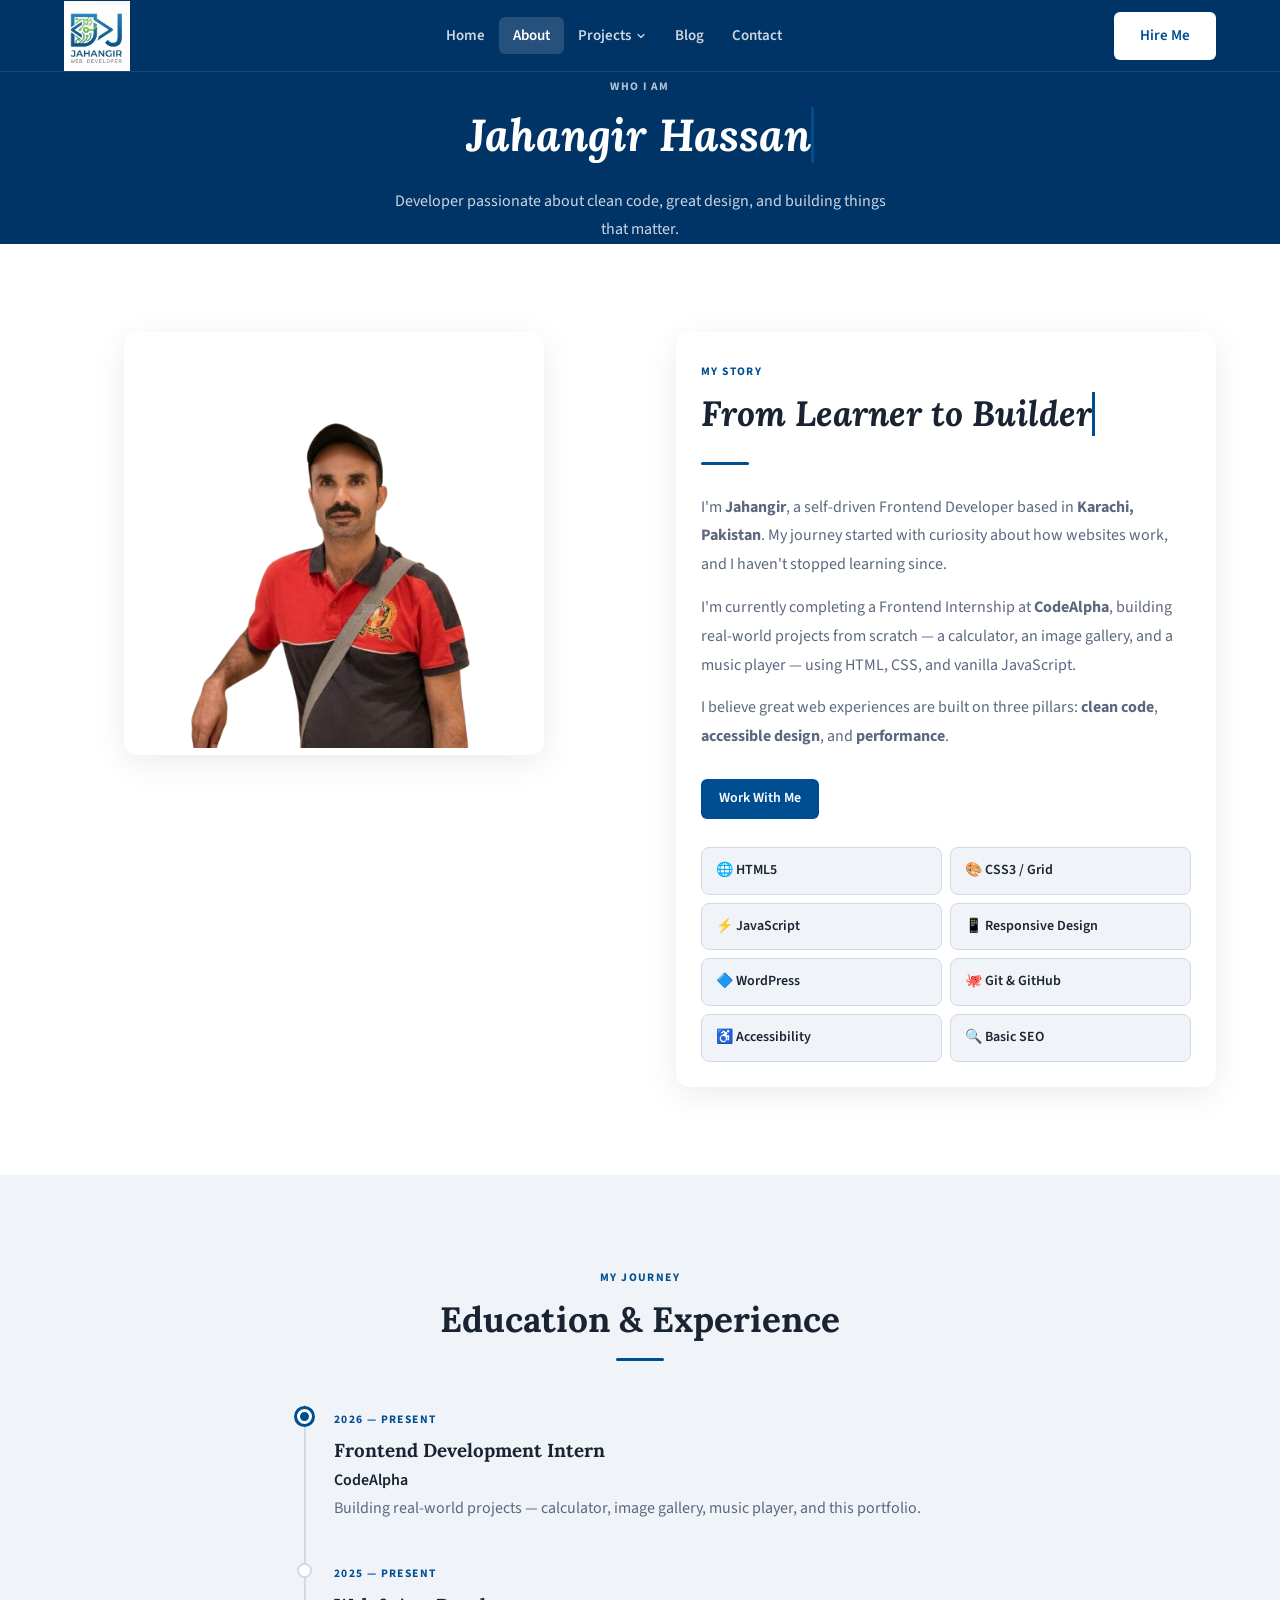
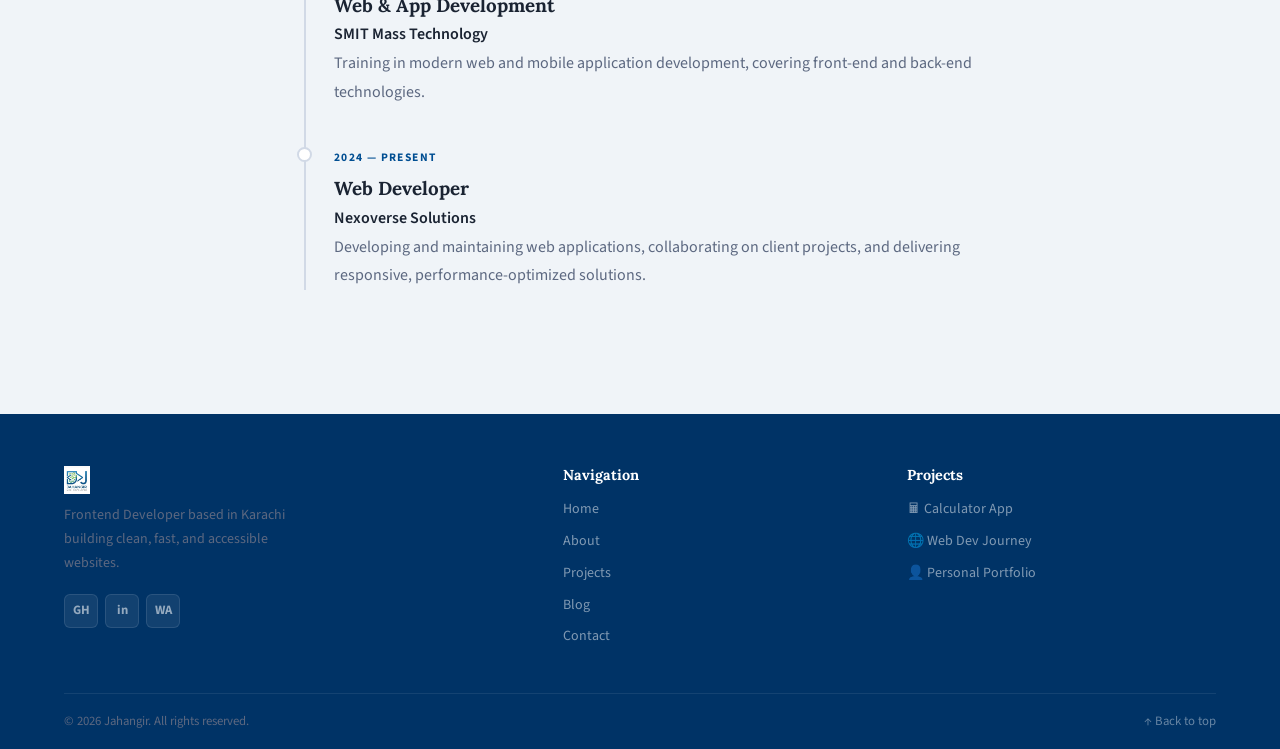
<file: about.html>
<!DOCTYPE html>
<html lang="en">
<head>
  <meta charset="UTF-8">
  <meta name="viewport" content="width=device-width, initial-scale=1.0">
  <title>About — Jahangir</title>
  <meta name="description" content="Learn more about Jahangir — Frontend Developer based in Karachi, Pakistan.">
  <link rel="preconnect" href="https://fonts.googleapis.com">
  <link rel="preconnect" href="https://fonts.gstatic.com" crossorigin>
  <link href="https://fonts.googleapis.com/css2?family=Lora:wght@400;600;700&family=Source+Sans+3:wght@400;500;600;700&display=swap" rel="stylesheet">
  <link rel="stylesheet" href="assets/css/style.css">
  <style>
    .page-hero{background:var(--dark-bg);padding:calc(var(--header-height)+60px) 0 60px;text-align:center}
    .page-hero h1{font-size:clamp(1.9rem,4vw,2.8rem);color:var(--white)}
    .page-hero p{max-width:500px;margin:12px auto 0;color:rgba(255,255,255,.8)}
    .page-hero .eyebrow{color:rgba(255,255,255,.7)}
    .tl{border-left:2px solid var(--border);padding-left:28px;margin-top:44px}
    .tl-item{position:relative;margin-bottom:36px}
    .tl-dot{position:absolute;left:-37px;top:4px;width:15px;height:15px;border-radius:50%}
    .tl-dot.a{background:var(--accent);border:3px solid #fff;box-shadow:0 0 0 3px var(--accent)}
    .tl-dot.i{background:#fff;border:2px solid var(--border)}
    .tl-item h3{margin-bottom:3px}
    .tl-item .org{font-weight:600;color:var(--text);margin-bottom:0}
    @media(max-width:768px){
      .page-hero{padding:calc(var(--header-height)+32px) 0 40px}
      .tl{padding-left:20px;margin-top:28px}
      .tl-dot{left:-31px;width:12px;height:12px;top:5px}
      .tl-item{margin-bottom:28px}
      .tl-item h3{font-size:.95rem}
      .tl-item .org{font-size:.875rem}
    }
    @media(max-width:480px){
      .page-hero{padding:calc(var(--header-height)+24px) 0 28px}
      .tl{padding-left:16px}
      .tl-dot{left:-27px}
    }
  </style>
</head>
<body>

<!-- HEADER -->
<header class="header" id="top">
  <nav class="nav">

    <!-- Brand — left -->
    <a href="index.html" class="brand" aria-label="Home">
      <img src="assets/images/logo.jpg" alt="Jahangir" style="height:70px;width:auto;">
    </a>

    <!-- Desktop links — right -->
    <ul class="nav-links" role="list">
      <li><a href="index.html">Home</a></li>
      <li><a href="about.html" class="active">About</a></li>
      <li class="dd">
        <a href="index.html#projects" aria-haspopup="true" aria-expanded="false">
          Projects
          <svg viewBox="0 0 24 24" fill="none" stroke="currentColor" stroke-width="2.5" stroke-linecap="round" stroke-linejoin="round" aria-hidden="true"><polyline points="6 9 12 15 18 9"/></svg>
        </a>
        <ul class="dd-menu" role="menu">
          <li><a href="https://jhassanb597-sys.github.io/cal.code.alpha/" role="menuitem">🖩 Calculator</a></li>
          <li><a href="https://jhassanb597-sys.github.io/portfolio-site/" role="menuitem">🌐 Web Dev Journey</a></li>
          <li><a href="#" role="menuitem">👤 Personal Portfolio</a></li>
        </ul>
      </li>
      <li><a href="blog.html">Blog</a></li>
      <li><a href="contact.html">Contact</a></li>
    </ul>

    <a href="contact.html" class="btn btn-solid" style="margin-left:16px;">Hire Me</a>

    <button class="ham" aria-label="Open menu" aria-expanded="false">
      <span></span><span></span><span></span>
    </button>
  </nav>
</header>

<!-- Mobile drawer -->
<nav class="mob" aria-label="Mobile menu">
  <a href="index.html">Home</a>
  <a href="about.html">About</a>
  <a href="index.html#projects">Projects</a>
  <a href="blog.html">Blog</a>
  <a href="contact.html">Contact</a>
  <a href="contact.html" class="btn btn-solid">Hire Me</a>
</nav>
<main>

<section class="page-hero">
  <span class="eyebrow">Who I Am</span>
  <h1><em class="typewriter">Jahangir Hassan</em></h1>
  <p>Developer passionate about clean code, great design, and building things that matter.</p>
</section>

<section class="sec">
  <div class="wrap">
    <div class="about-grid">
      <!-- Profile Image -->
      <img src="assets/images/mypic.png" alt="Jahangir" class="reveal glass" style="width:100%;max-width:420px;padding:6px;margin:0 auto;position:sticky;top:calc(var(--header-height) + 30px);">
      <div class="about-text reveal glass">
        <span class="eyebrow">My Story</span>
        <h2><em class="typewriter">From Learner to Builder</em></h2>
        <div class="rule"></div>
        <p>I'm <strong>Jahangir</strong>, a self-driven Frontend Developer based in <strong>Karachi, Pakistan</strong>. My journey started with curiosity about how websites work, and I haven't stopped learning since.</p>
        <p>I'm currently completing a Frontend Internship at <strong>CodeAlpha</strong>, building real-world projects from scratch — a calculator, an image gallery, and a music player — using HTML, CSS, and vanilla JavaScript.</p>
        <p>I believe great web experiences are built on three pillars: <strong>clean code</strong>, <strong>accessible design</strong>, and <strong>performance</strong>.</p>
        <a href="contact.html" class="btn btn-solid btn-sm" style="margin-top:14px;">Work With Me</a>
        <div class="skills" style="margin-top:28px;">
          <div class="skill">🌐 HTML5</div><div class="skill">🎨 CSS3 / Grid</div>
          <div class="skill">⚡ JavaScript</div><div class="skill">📱 Responsive Design</div>
          <div class="skill">🔷 WordPress</div><div class="skill">🐙 Git & GitHub</div>
          <div class="skill">♿ Accessibility</div><div class="skill">🔍 Basic SEO</div>
        </div>
      </div>
    </div>
  </div>
</section>

<section class="sec-alt">
  <div class="wrap" style="max-width:720px;">
    <div class="reveal tc">
      <span class="eyebrow">My Journey</span>
      <h2>Education &amp; Experience</h2>
      <div class="rule"></div>
    </div>
    <div class="tl reveal">
      <div class="tl-item">
        <div class="tl-dot a"></div>
        <span class="eyebrow">2026 — Present</span>
        <h3>Frontend Development Intern</h3>
        <p class="org">CodeAlpha</p>
        <p>Building real-world projects — calculator, image gallery, music player, and this portfolio.</p>
      </div>
      <div class="tl-item">
        <div class="tl-dot i"></div>
        <span class="eyebrow">2025 — Present</span>
        <h3>Web & App Development</h3>
        <p class="org">SMIT Mass Technology</p>
        <p>Training in modern web and mobile application development, covering front-end and back-end technologies.</p>
      </div>
      <div class="tl-item">
        <div class="tl-dot i"></div>
        <span class="eyebrow">2024 — Present</span>
        <h3>Web Developer</h3>
        <p class="org">Nexoverse Solutions</p>
        <p>Developing and maintaining web applications, collaborating on client projects, and delivering responsive, performance-optimized solutions.</p>
      </div>
    </div>
  </div>
</section>

</main>

<!-- FOOTER -->
<footer class="footer">
  <div class="wrap">
    <div class="footer-grid">

      <div class="fbrand">
        <a href="index.html" class="brand"><img src="assets/images/logo.jpg" alt="Jahangir" style="height:28px;width:auto;"></a>
        <p>Frontend Developer based in Karachi building clean, fast, and accessible websites.</p>
        <div class="fsoc">
          <a href="https://github.com/jhassanb597-sys" target="_blank" rel="noopener" aria-label="GitHub">GH</a>
          <a href="https://linkedin.com/in/yourlinkedin" target="_blank" rel="noopener" aria-label="LinkedIn">in</a>
          <a href="https://wa.me/923172594192" target="_blank" rel="noopener" aria-label="WhatsApp">WA</a>
        </div>
      </div>

      <div class="fcol">
        <h4>Navigation</h4>
        <a href="index.html">Home</a>
        <a href="about.html">About</a>
        <a href="index.html#projects">Projects</a>
        <a href="blog.html">Blog</a>
        <a href="contact.html">Contact</a>
      </div>

      <div class="fcol">
        <h4>Projects</h4>
        <a href="https://jhassanb597-sys.github.io/cal.code.alpha/">🖩 Calculator App</a>
        <a href="https://jhassanb597-sys.github.io/portfolio-site/">🌐 Web Dev Journey</a>
        <a href="#">👤 Personal Portfolio</a>
      </div>

    </div>
    <div class="footer-bar">
      <p>&copy; <span class="yr"></span> Jahangir. All rights reserved.</p>
      <a href="#top">↑ Back to top</a>
    </div>
  </div>
</footer>
<button id="btt" aria-label="Back to top">↑</button>
<script src="assets/js/script.js"></script>
</body></html>
</file>
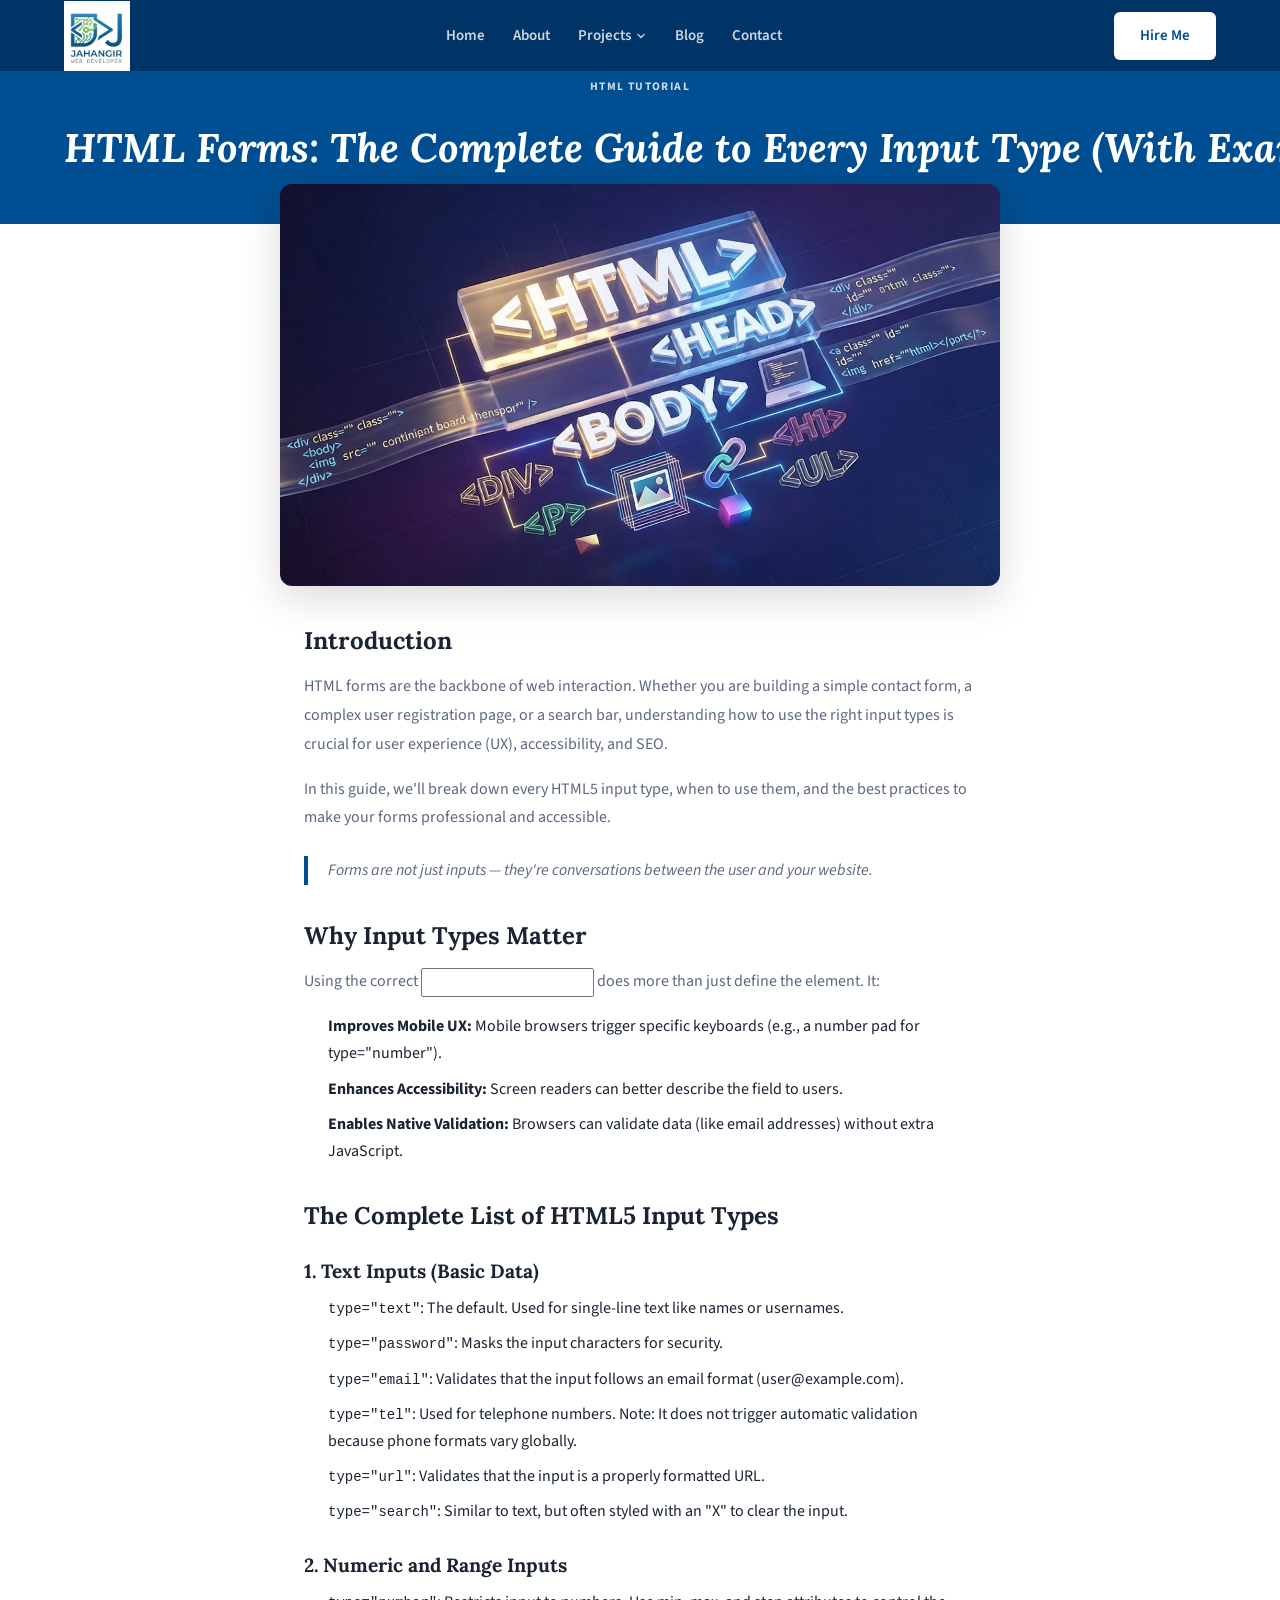
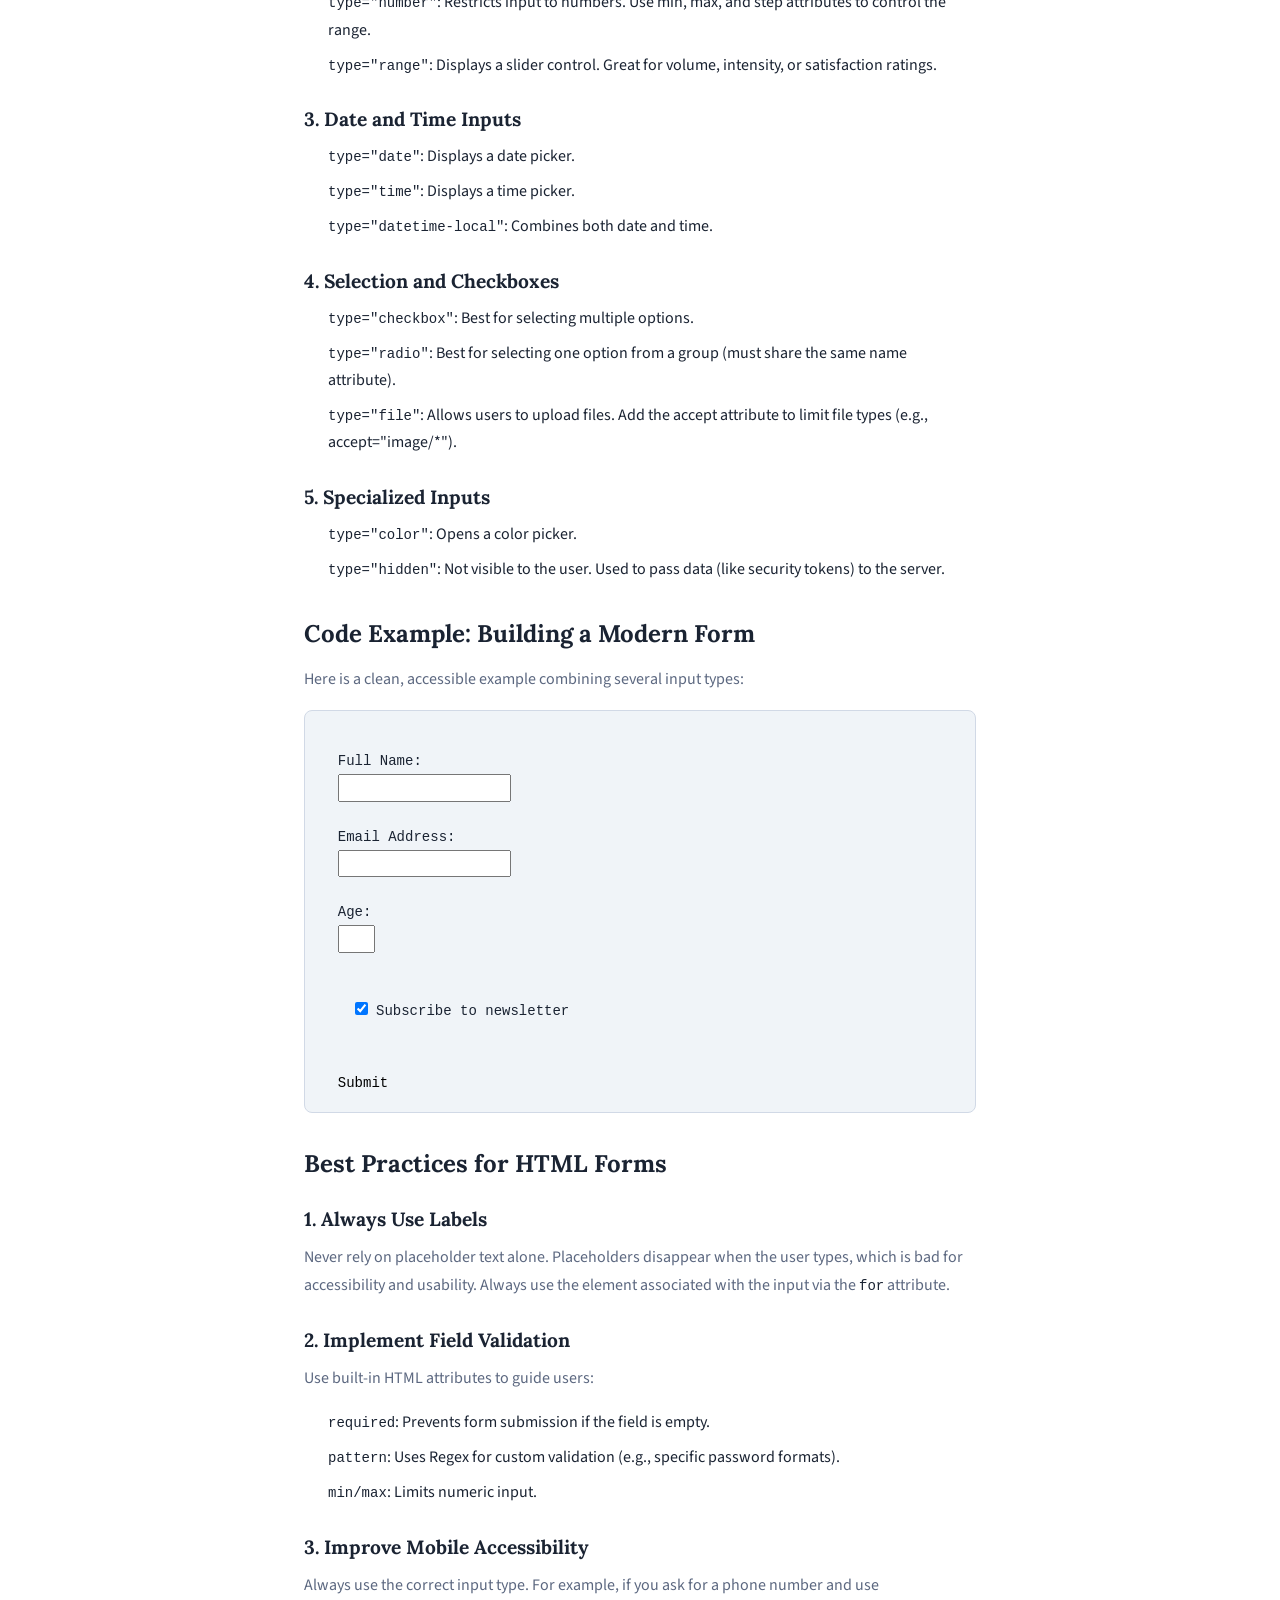
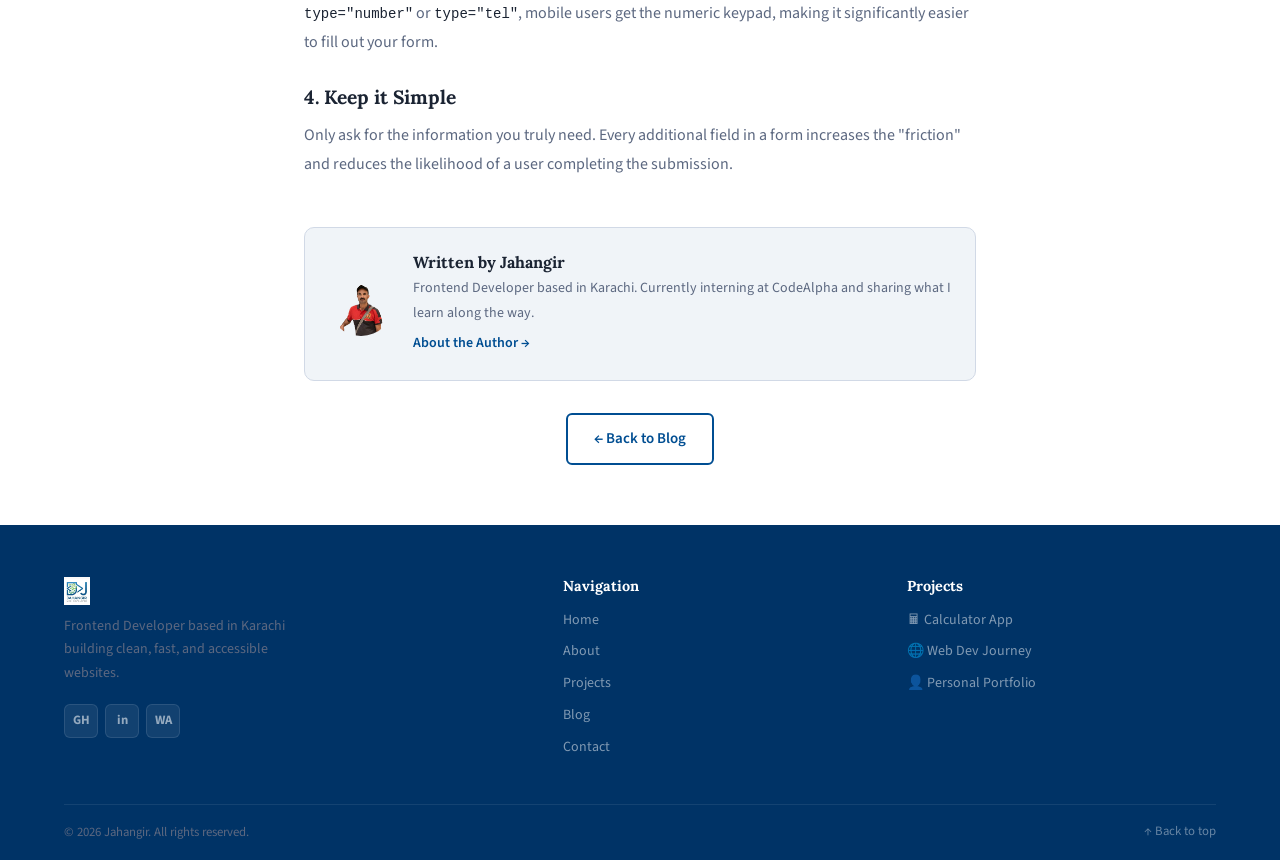
<file: blog-post.html>
<!DOCTYPE html>
<html lang="en">
<head>
  <meta charset="UTF-8">
  <meta name="viewport" content="width=device-width, initial-scale=1.0">
  <title>HTML Forms: The Complete Guide — Jahangir</title>
  <meta name="description" content="A complete guide to all HTML5 form input types with examples and best practices.">
  <meta name="author" content="Jahangir">
  <link rel="preconnect" href="https://fonts.googleapis.com">
  <link rel="preconnect" href="https://fonts.gstatic.com" crossorigin>
  <link href="https://fonts.googleapis.com/css2?family=Lora:wght@400;600;700&family=Source+Sans+3:wght@400;500;600;700&display=swap" rel="stylesheet">
  <link rel="stylesheet" href="assets/css/style.css">
  <style>
    .post-hero{background:var(--accent);color:#fff;padding:calc(var(--header-height)+60px) 0 60px;text-align:center}
    .post-hero h1{font-size:clamp(1.8rem,4vw,2.5rem);color:#fff;margin-top:16px}
    .post-feat{max-width:720px;margin:-40px auto 40px;border-radius:12px;overflow:hidden;box-shadow:0 12px 40px rgba(0,0,0,.15)}
    .post-feat img{width:100%;height:auto;display:block}
    .pcontent{max-width:720px;margin:0 auto;padding:0 var(--px) 60px}
    .pcontent h2{font-size:1.5rem;margin:36px 0 16px;color:var(--text)}
    .pcontent h3{font-size:1.2rem;margin:28px 0 12px;color:var(--text)}
    .pcontent p{margin-bottom:16px}
    .pcontent ul{margin-bottom:16px;padding-left:24px}
    .pcontent li{margin-bottom:8px}
    .pcontent pre{background:var(--off);border:1px solid var(--border);border-radius:8px;padding:16px;overflow-x:auto;margin-bottom:20px}
    .pcontent code{font-family:'Courier New',monospace;font-size:.875rem;color:var(--text)}
    .pcontent blockquote{border-left:4px solid var(--accent);padding-left:20px;margin:24px 0;font-style:italic;color:var(--muted)}
    .author-box{display:flex;gap:20px;align-items:center;background:var(--off);border:1px solid var(--border);border-radius:10px;padding:24px;margin-top:48px}
    .author-box img{width:64px;height:64px;border-radius:50%;object-fit:cover}
    .author-box h4{font-size:1rem;margin-bottom:4px}
    .author-box p{font-size:.875rem;margin-bottom:0}
    .post-back{margin-top:32px;text-align:center}
    @media(max-width:768px){.post-hero{padding:calc(var(--header-height)+32px) 0 40px}.author-box{flex-direction:column;text-align:center}}
    @media(max-width:480px){.post-hero{padding:calc(var(--header-height)+24px) 0 28px}}
  </style>
</head>
<body>
<!-- ═══════════════════════════════
     HEADER
═══════════════════════════════ -->
<header class="header" id="top">
  <nav class="nav">

    <!-- Brand — left -->
    <a href="index.html" class="brand" aria-label="Home">
      <img src="assets/images/logo.jpg" alt="Jahangir" style="height:70px;width:auto;">
    </a>

    <!-- Desktop links — right -->
    <ul class="nav-links" role="list">
      <li><a href="index.html">Home</a></li>
      <li><a href="about.html">About</a></li>
      <li class="dd">
        <a href="index.html#projects" aria-haspopup="true" aria-expanded="false">
          Projects
          <svg viewBox="0 0 24 24" fill="none" stroke="currentColor" stroke-width="2.5" stroke-linecap="round" stroke-linejoin="round" aria-hidden="true"><polyline points="6 9 12 15 18 9"/></svg>
        </a>
        <ul class="dd-menu" role="menu">
          <li><a href="https://jhassanb597-sys.github.io/cal.code.alpha/" role="menuitem">🖩 Calculator</a></li>
          <li><a href="https://jhassanb597-sys.github.io/portfolio-site/" role="menuitem">🌐 Web Dev Journey</a></li>
          <li><a href="#" role="menuitem">👤 Personal Portfolio</a></li>
        </ul>
      </li>
      <li><a href="blog.html">Blog</a></li>
      <li><a href="contact.html">Contact</a></li>
    </ul>

    <a href="contact.html" class="btn btn-solid" style="margin-left:16px;">Hire Me</a>

    <button class="ham" aria-label="Open menu" aria-expanded="false">
      <span></span><span></span><span></span>
    </button>
  </nav>
</header>

<!-- Mobile drawer -->
<nav class="mob" aria-label="Mobile menu">
  <a href="index.html">Home</a>
  <a href="about.html">About</a>
  <a href="index.html#projects">Projects</a>
  <a href="blog.html">Blog</a>
  <a href="contact.html">Contact</a>
  <a href="contact.html" class="btn btn-solid">Hire Me</a>
</nav>
<main>

<section class="post-hero">
  <div class="wrap">
    <span class="eyebrow" style="color:rgba(255,255,255,.8);">HTML Tutorial</span>
    <h1><em class="typewriter">HTML Forms: The Complete Guide to Every Input Type (With Examples)</em></h1>
    <p style="color:rgba(255,255,255,.7);margin-top:12px;">May 10, 2026 · 5 min read · by <a href="about.html" style="color:#fff;text-decoration:underline;">Jahangir</a></p>
  </div>
</section>

<div class="post-feat">
  <img src="assets/images/html.png" alt="HTML form input types">
</div>

<article class="pcontent">

  <h2>Introduction</h2>
  <p>HTML forms are the backbone of web interaction. Whether you are building a simple contact form, a complex user registration page, or a search bar, understanding how to use the right input types is crucial for user experience (UX), accessibility, and SEO.</p>
  <p>In this guide, we'll break down every HTML5 input type, when to use them, and the best practices to make your forms professional and accessible.</p>

  <blockquote><p>Forms are not just inputs — they're conversations between the user and your website.</p></blockquote>

  <h2>Why Input Types Matter</h2>
  <p>Using the correct <code><input type="..."></code> does more than just define the element. It:</p>
  <ul>
    <li><strong>Improves Mobile UX:</strong> Mobile browsers trigger specific keyboards (e.g., a number pad for type="number").</li>
    <li><strong>Enhances Accessibility:</strong> Screen readers can better describe the field to users.</li>
    <li><strong>Enables Native Validation:</strong> Browsers can validate data (like email addresses) without extra JavaScript.</li>
  </ul>

  <h2>The Complete List of HTML5 Input Types</h2>

  <h3>1. Text Inputs (Basic Data)</h3>
  <ul>
    <li><code>type="text"</code>: The default. Used for single-line text like names or usernames.</li>
    <li><code>type="password"</code>: Masks the input characters for security.</li>
    <li><code>type="email"</code>: Validates that the input follows an email format (user@example.com).</li>
    <li><code>type="tel"</code>: Used for telephone numbers. Note: It does not trigger automatic validation because phone formats vary globally.</li>
    <li><code>type="url"</code>: Validates that the input is a properly formatted URL.</li>
    <li><code>type="search"</code>: Similar to text, but often styled with an "X" to clear the input.</li>
  </ul>

  <h3>2. Numeric and Range Inputs</h3>
  <ul>
    <li><code>type="number"</code>: Restricts input to numbers. Use min, max, and step attributes to control the range.</li>
    <li><code>type="range"</code>: Displays a slider control. Great for volume, intensity, or satisfaction ratings.</li>
  </ul>

  <h3>3. Date and Time Inputs</h3>
  <ul>
    <li><code>type="date"</code>: Displays a date picker.</li>
    <li><code>type="time"</code>: Displays a time picker.</li>
    <li><code>type="datetime-local"</code>: Combines both date and time.</li>
  </ul>

  <h3>4. Selection and Checkboxes</h3>
  <ul>
    <li><code>type="checkbox"</code>: Best for selecting multiple options.</li>
    <li><code>type="radio"</code>: Best for selecting one option from a group (must share the same name attribute).</li>
    <li><code>type="file"</code>: Allows users to upload files. Add the accept attribute to limit file types (e.g., accept="image/*").</li>
  </ul>

  <h3>5. Specialized Inputs</h3>
  <ul>
    <li><code>type="color"</code>: Opens a color picker.</li>
    <li><code>type="hidden"</code>: Not visible to the user. Used to pass data (like security tokens) to the server.</li>
  </ul>

  <h2>Code Example: Building a Modern Form</h2>
  <p>Here is a clean, accessible example combining several input types:</p>
  <pre><code><form action="/submit" method="POST">
  <label for="name">Full Name:</label>
  <input type="text" id="name" name="name" required>

  <label for="email">Email Address:</label>
  <input type="email" id="email" name="email" required>

  <label for="age">Age:</label>
  <input type="number" id="age" name="age" min="18" max="99">

  <label>
    <input type="checkbox" name="subscribe" checked> Subscribe to newsletter
  </label>

  <button type="submit">Submit</button>
</form></code></pre>

  <h2>Best Practices for HTML Forms</h2>

  <h3>1. Always Use Labels</h3>
  <p>Never rely on placeholder text alone. Placeholders disappear when the user types, which is bad for accessibility and usability. Always use the <code><label></code> element associated with the input via the <code>for</code> attribute.</p>

  <h3>2. Implement Field Validation</h3>
  <p>Use built-in HTML attributes to guide users:</p>
  <ul>
    <li><code>required</code>: Prevents form submission if the field is empty.</li>
    <li><code>pattern</code>: Uses Regex for custom validation (e.g., specific password formats).</li>
    <li><code>min/max</code>: Limits numeric input.</li>
  </ul>

  <h3>3. Improve Mobile Accessibility</h3>
  <p>Always use the correct input type. For example, if you ask for a phone number and use <code>type="number"</code> or <code>type="tel"</code>, mobile users get the numeric keypad, making it significantly easier to fill out your form.</p>

  <h3>4. Keep it Simple</h3>
  <p>Only ask for the information you truly need. Every additional field in a form increases the "friction" and reduces the likelihood of a user completing the submission.</p>

  <div class="author-box">
    <img src="assets/images/mypic.png" alt="Jahangir">
    <div>
      <h4>Written by Jahangir</h4>
      <p>Frontend Developer based in Karachi. Currently interning at CodeAlpha and sharing what I learn along the way.</p>
      <a href="about.html" style="color:var(--accent);font-weight:600;font-size:.875rem;display:inline-block;margin-top:6px;">About the Author →</a>
    </div>
  </div>

  <div class="post-back"><a href="blog.html" class="btn btn-border">← Back to Blog</a></div>

</article>
</main>

<!-- ═══════════════════════════════
     FOOTER
═══════════════════════════════ -->
<footer class="footer">
  <div class="wrap">
    <div class="footer-grid">

      <div class="fbrand">
        <a href="index.html" class="brand"><img src="assets/images/logo.jpg" alt="Jahangir" style="height:28px;width:auto;"></a>
        <p>Frontend Developer based in Karachi building clean, fast, and accessible websites.</p>
        <div class="fsoc">
          <a href="https://github.com/jhassanb597-sys" target="_blank" rel="noopener" aria-label="GitHub">GH</a>
          <a href="https://linkedin.com/in/yourlinkedin" target="_blank" rel="noopener" aria-label="LinkedIn">in</a>
          <a href="https://wa.me/923172594192" target="_blank" rel="noopener" aria-label="WhatsApp">WA</a>
        </div>
      </div>

      <div class="fcol">
        <h4>Navigation</h4>
        <a href="index.html">Home</a>
        <a href="about.html">About</a>
        <a href="index.html#projects">Projects</a>
        <a href="blog.html">Blog</a>
        <a href="contact.html">Contact</a>
      </div>

      <div class="fcol">
        <h4>Projects</h4>
        <a href="https://jhassanb597-sys.github.io/cal.code.alpha/">🖩 Calculator App</a>
        <a href="https://jhassanb597-sys.github.io/portfolio-site/">🌐 Web Dev Journey</a>
        <a href="#">👤 Personal Portfolio</a>
      </div>

    </div>
    <div class="footer-bar">
      <p>&copy; <span class="yr"></span> Jahangir. All rights reserved.</p>
      <a href="#top">↑ Back to top</a>
    </div>
  </div>
</footer>

<button id="btt" aria-label="Back to top">↑</button>
<script src="assets/js/script.js"></script>
</body>
</html>
</file>
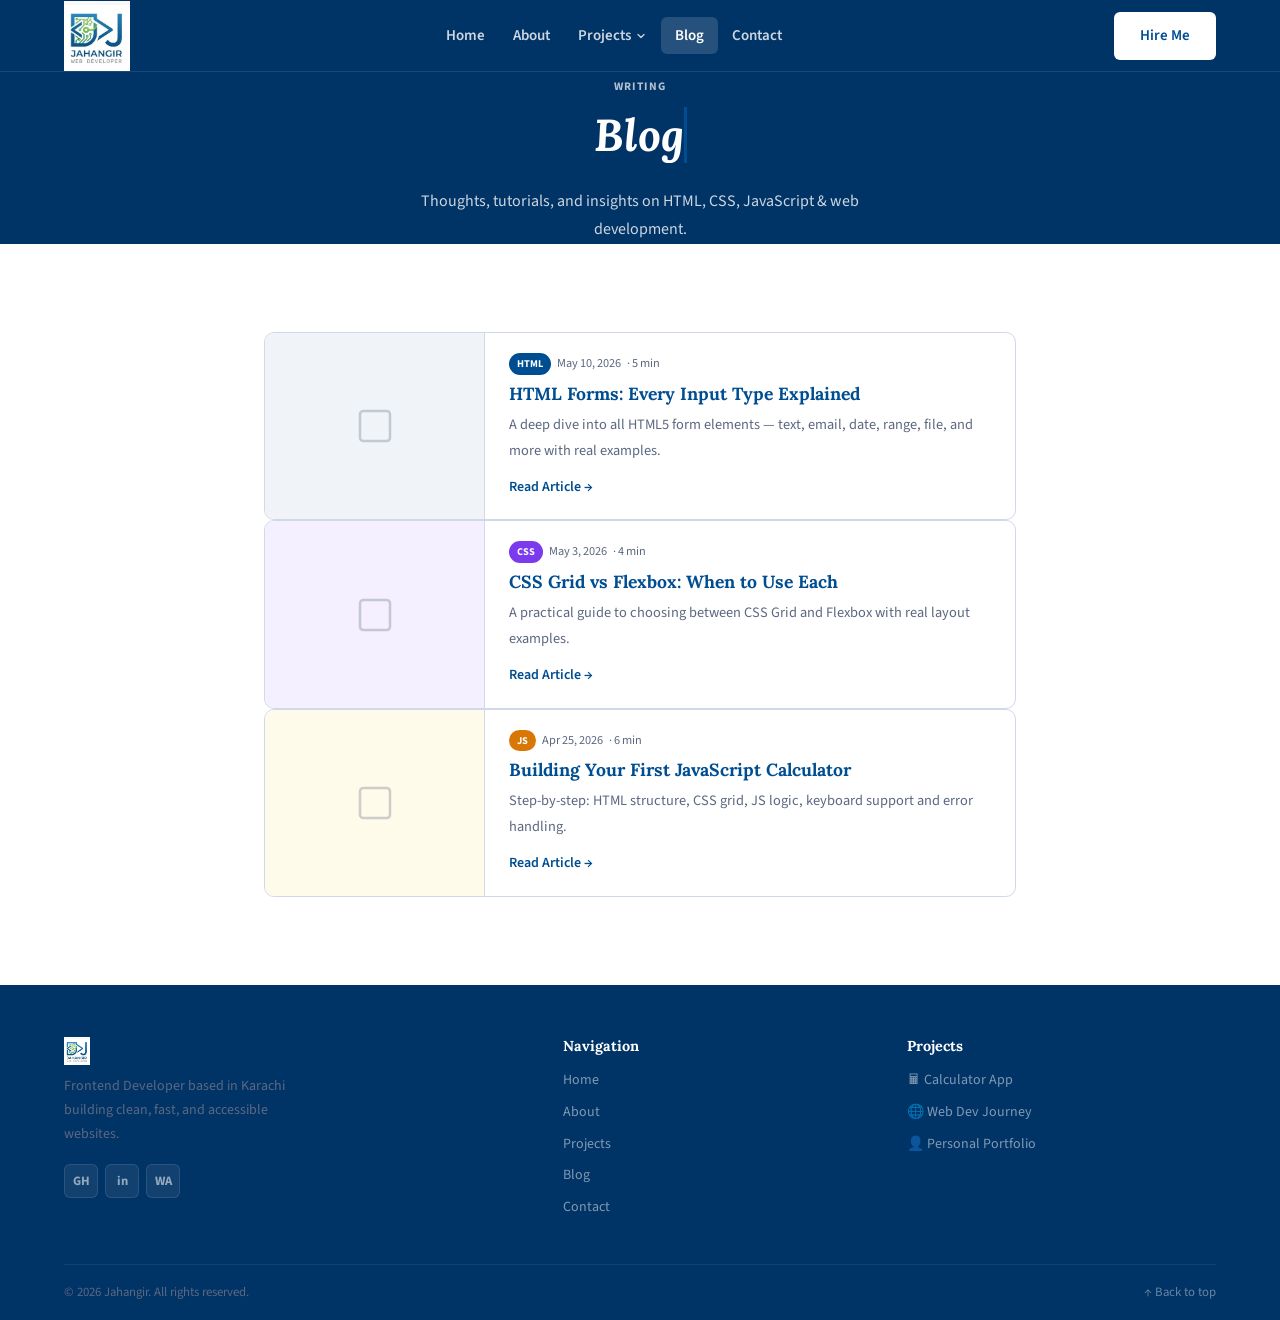
<file: blog.html>
<!DOCTYPE html>
<html lang="en">
<head>
  <meta charset="UTF-8">
  <meta name="viewport" content="width=device-width, initial-scale=1.0">
  <title>Blog — Jahangir</title>
  <meta name="description" content="Articles on HTML, CSS, JavaScript and web development.">
  <link rel="preconnect" href="https://fonts.googleapis.com">
  <link rel="preconnect" href="https://fonts.gstatic.com" crossorigin>
  <link href="https://fonts.googleapis.com/css2?family=Lora:wght@400;600;700&family=Source+Sans+3:wght@400;500;600;700&display=swap" rel="stylesheet">
  <link rel="stylesheet" href="assets/css/style.css">
  <style>
    .page-hero{background:var(--dark-bg);padding:calc(var(--header-height)+60px) 0 60px;text-align:center}
    .page-hero h1{font-size:clamp(1.9rem,4vw,2.8rem);color:var(--white)}
    .page-hero p{max-width:500px;margin:12px auto 0;color:rgba(255,255,255,.8)}
    .page-hero .eyebrow{color:rgba(255,255,255,.7)}
    .prow{background:var(--white);border:1px solid var(--border);border-radius:10px;overflow:hidden;display:grid;grid-template-columns:220px 1fr;transition:transform .2s ease,box-shadow .2s ease}
    .prow:hover{transform:translateY(-3px);box-shadow:0 8px 28px rgba(0,0,0,.08)}
    .prow-thumb{background:var(--off);border-right:1px solid var(--border);display:flex;align-items:center;justify-content:center;flex-direction:column;gap:7px;color:var(--muted);font-size:.82rem}
    .prow-thumb svg{width:40px;height:40px;opacity:.3}
    .prow-body{padding:20px 24px;display:flex;flex-direction:column}
    .prow-body h3{margin-bottom:7px;font-size:1.1rem}
    .prow-body p{font-size:.9rem;flex:1;margin-bottom:12px}
    @media(max-width:768px){.prow{grid-template-columns:1fr}.prow-thumb{height:140px}.page-hero{padding:calc(var(--header-height)+32px) 0 40px}}
    @media(max-width:480px){.page-hero{padding:calc(var(--header-height)+24px) 0 28px}}
  </style>
</head>
<body>

<!-- ═══════════════════════════════
     HEADER
═══════════════════════════════ -->
<header class="header" id="top">
  <nav class="nav">

    <!-- Brand — left -->
    <a href="index.html" class="brand" aria-label="Home">
      <img src="assets/images/logo.jpg" alt="Jahangir" style="height:70px;width:auto;">
    </a>

    <!-- Desktop links — right -->
    <ul class="nav-links" role="list">
      <li><a href="index.html">Home</a></li>
      <li><a href="about.html">About</a></li>
      <li class="dd">
        <a href="index.html#projects" aria-haspopup="true" aria-expanded="false">
          Projects
          <svg viewBox="0 0 24 24" fill="none" stroke="currentColor" stroke-width="2.5" stroke-linecap="round" stroke-linejoin="round" aria-hidden="true"><polyline points="6 9 12 15 18 9"/></svg>
        </a>
        <ul class="dd-menu" role="menu">
          <li><a href="https://jhassanb597-sys.github.io/cal.code.alpha/" role="menuitem">🖩 Calculator</a></li>
          <li><a href="https://jhassanb597-sys.github.io/portfolio-site/" role="menuitem">🌐 Web Dev Journey</a></li>
          <li><a href="#" role="menuitem">👤 Personal Portfolio</a></li>
        </ul>
      </li>
      <li><a href="blog.html" class="active">Blog</a></li>
      <li><a href="contact.html">Contact</a></li>
    </ul>

    <a href="contact.html" class="btn btn-solid" style="margin-left:16px;">Hire Me</a>

    <button class="ham" aria-label="Open menu" aria-expanded="false">
      <span></span><span></span><span></span>
    </button>
  </nav>
</header>

<!-- Mobile drawer -->
<nav class="mob" aria-label="Mobile menu">
  <a href="index.html">Home</a>
  <a href="about.html">About</a>
  <a href="index.html#projects">Projects</a>
  <a href="blog.html">Blog</a>
  <a href="contact.html">Contact</a>
  <a href="contact.html" class="btn btn-solid">Hire Me</a>
</nav>
<main>

<section class="page-hero">
  <span class="eyebrow">Writing</span>
  <h1><em class="typewriter">Blog</em></h1>
  <p>Thoughts, tutorials, and insights on HTML, CSS, JavaScript &amp; web development.</p>
</section>

<section class="sec">
  <div class="wrap" style="max-width:800px;">
    <div class="post-list">

      <article class="prow">
        <div class="prow-thumb">
          <svg viewBox="0 0 24 24" fill="none" stroke="currentColor" stroke-width="1.5"><rect x="3" y="3" width="18" height="18" rx="2"/></svg>
        </div>
        <div class="prow-body">
          <div class="blog-meta">
            <span style="background:var(--accent);color:#fff;padding:2px 8px;border-radius:20px;font-size:.65rem;font-weight:700;text-transform:uppercase;">HTML</span>
            <span>May 10, 2026</span>
            <span>· 5 min</span>
          </div>
          <h3><a href="blog-post.html">HTML Forms: Every Input Type Explained</a></h3>
          <p>A deep dive into all HTML5 form elements — text, email, date, range, file, and more with real examples.</p>
          <a href="blog-post.html" class="read-more">Read Article →</a>
        </div>
      </article>

      <article class="prow">
        <div class="prow-thumb" style="background:#f4f0ff;">
          <svg viewBox="0 0 24 24" fill="none" stroke="currentColor" stroke-width="1.5"><rect x="3" y="3" width="18" height="18" rx="2"/></svg>
        </div>
        <div class="prow-body">
          <div class="blog-meta">
            <span style="background:#7c3aed;color:#fff;padding:2px 8px;border-radius:20px;font-size:.65rem;font-weight:700;text-transform:uppercase;">CSS</span>
            <span>May 3, 2026</span>
            <span>· 4 min</span>
          </div>
          <h3><a href="css-grid-vs-flexbox.html">CSS Grid vs Flexbox: When to Use Each</a></h3>
          <p>A practical guide to choosing between CSS Grid and Flexbox with real layout examples.</p>
          <a href="css-grid-vs-flexbox.html" class="read-more">Read Article →</a>
        </div>
      </article>

      <article class="prow">
        <div class="prow-thumb" style="background:#fffbea;">
          <svg viewBox="0 0 24 24" fill="none" stroke="currentColor" stroke-width="1.5"><rect x="3" y="3" width="18" height="18" rx="2"/></svg>
        </div>
        <div class="prow-body">
          <div class="blog-meta">
            <span style="background:#d97706;color:#fff;padding:2px 8px;border-radius:20px;font-size:.65rem;font-weight:700;text-transform:uppercase;">JS</span>
            <span>Apr 25, 2026</span>
            <span>· 6 min</span>
          </div>
          <h3><a href="js-calculator-guide.html">Building Your First JavaScript Calculator</a></h3>
          <p>Step-by-step: HTML structure, CSS grid, JS logic, keyboard support and error handling.</p>
          <a href="js-calculator-guide.html" class="read-more">Read Article →</a>
        </div>
      </article>

    </div>
  </div>
</section>

</main>

<!-- ═══════════════════════════════
     FOOTER
═══════════════════════════════ -->
<footer class="footer">
  <div class="wrap">
    <div class="footer-grid">

      <div class="fbrand">
        <a href="index.html" class="brand"><img src="assets/images/logo.jpg" alt="Jahangir" style="height:28px;width:auto;"></a>
        <p>Frontend Developer based in Karachi building clean, fast, and accessible websites.</p>
        <div class="fsoc">
          <a href="https://github.com/jhassanb597-sys" target="_blank" rel="noopener" aria-label="GitHub">GH</a>
          <a href="https://linkedin.com/in/yourlinkedin" target="_blank" rel="noopener" aria-label="LinkedIn">in</a>
          <a href="https://wa.me/923172594192" target="_blank" rel="noopener" aria-label="WhatsApp">WA</a>
        </div>
      </div>

      <div class="fcol">
        <h4>Navigation</h4>
        <a href="index.html">Home</a>
        <a href="about.html">About</a>
        <a href="index.html#projects">Projects</a>
        <a href="blog.html">Blog</a>
        <a href="contact.html">Contact</a>
      </div>

      <div class="fcol">
        <h4>Projects</h4>
        <a href="https://jhassanb597-sys.github.io/cal.code.alpha/">🖩 Calculator App</a>
        <a href="https://jhassanb597-sys.github.io/portfolio-site/">🌐 Web Dev Journey</a>
        <a href="#">👤 Personal Portfolio</a>
      </div>

    </div>
    <div class="footer-bar">
      <p>&copy; <span class="yr"></span> Jahangir. All rights reserved.</p>
      <a href="#top">↑ Back to top</a>
    </div>
  </div>
</footer>
<button id="btt" aria-label="Back to top">↑</button>
<script src="assets/js/script.js"></script>
</body></html>
</file>
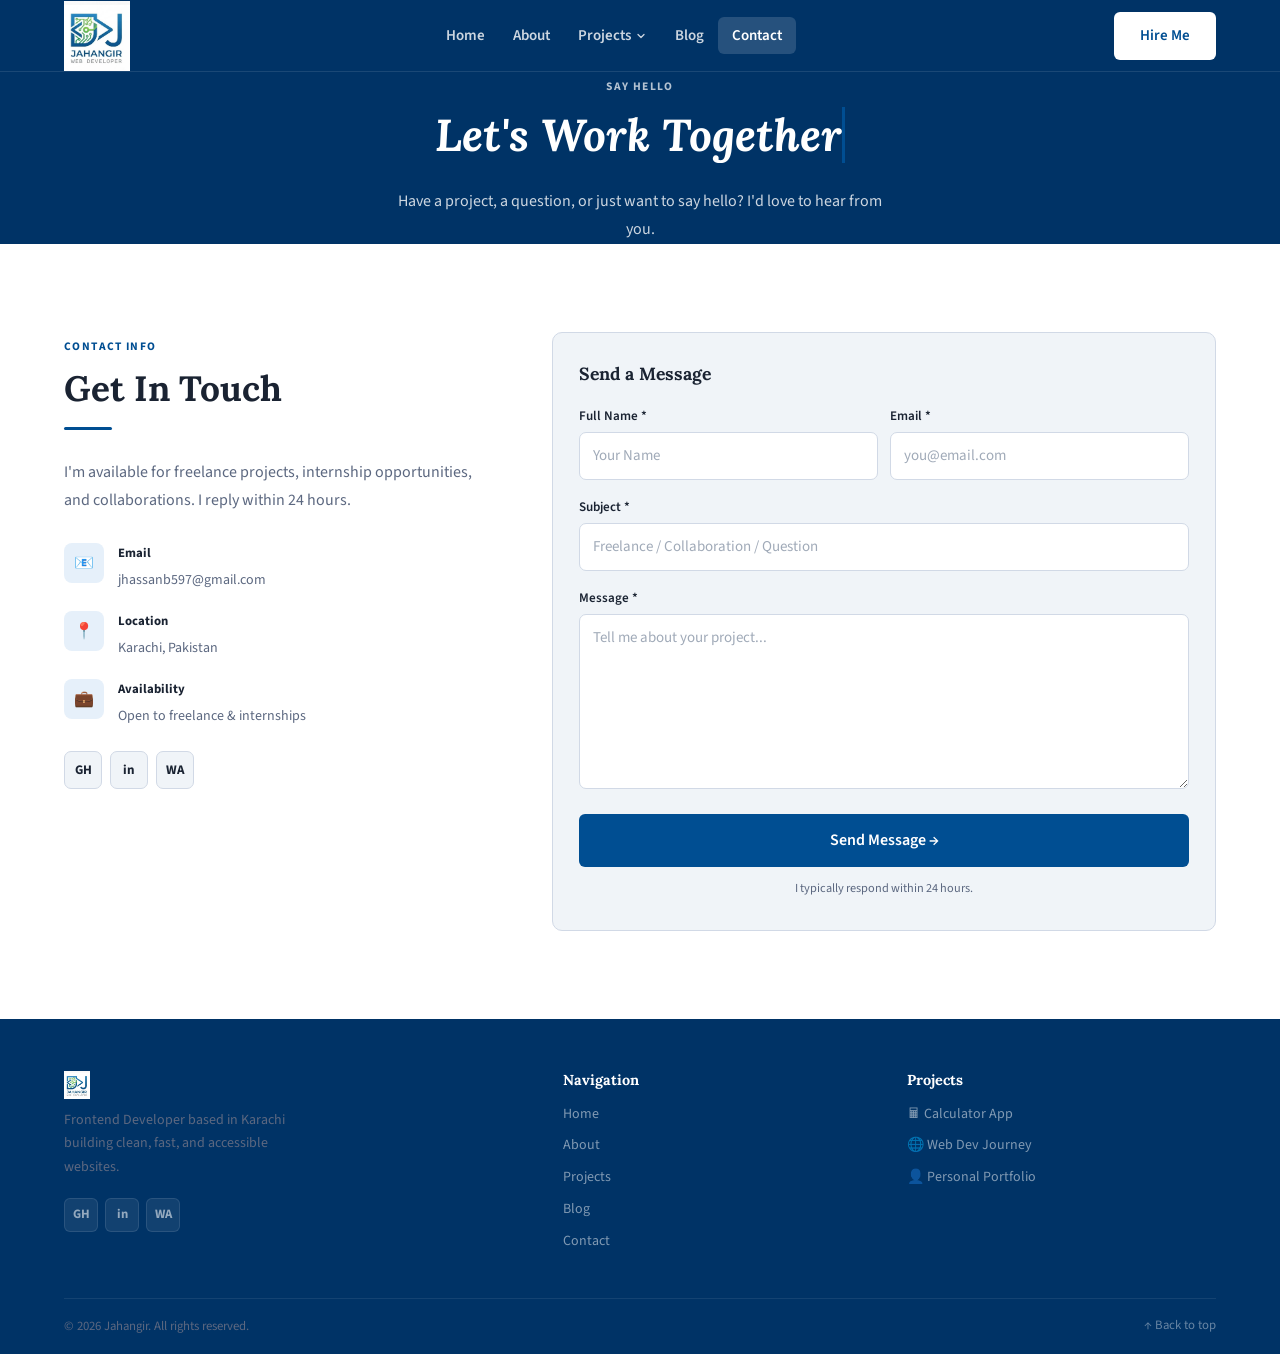
<file: contact.html>
<!DOCTYPE html>
<html lang="en">
<head>
  <meta charset="UTF-8">
  <meta name="viewport" content="width=device-width, initial-scale=1.0">
  <title>Contact — Jahangir</title>
  <meta name="description" content="Get in touch with Jahangir — Frontend Developer. Open to freelance and internships.">
  <link rel="preconnect" href="https://fonts.googleapis.com">
  <link rel="preconnect" href="https://fonts.gstatic.com" crossorigin>
  <link href="https://fonts.googleapis.com/css2?family=Lora:wght@400;600;700&family=Source+Sans+3:wght@400;500;600;700&display=swap" rel="stylesheet">
  <link rel="stylesheet" href="assets/css/style.css">
  <style>
    .page-hero{background:var(--dark-bg);padding:calc(var(--header-height)+60px) 0 60px;text-align:center}
    .page-hero h1{font-size:clamp(1.9rem,4vw,2.8rem);color:var(--white)}
    .page-hero p{max-width:500px;margin:12px auto 0;color:rgba(255,255,255,.8)}
    .page-hero .eyebrow{color:rgba(255,255,255,.7)}
    @media(max-width:768px){.page-hero{padding:calc(var(--header-height)+32px) 0 40px}}
    @media(max-width:480px){.page-hero{padding:calc(var(--header-height)+24px) 0 28px}}
  </style>
</head>
<body>

<!-- ═══════════════════════════════
     HEADER
═══════════════════════════════ -->
<header class="header" id="top">
  <nav class="nav">

    <!-- Brand — left -->
    <a href="index.html" class="brand" aria-label="Home">
      <img src="assets/images/logo.jpg" alt="Jahangir" style="height:70px;width:auto;">
    </a>

    <!-- Desktop links — right -->
    <ul class="nav-links" role="list">
      <li><a href="index.html">Home</a></li>
      <li><a href="about.html">About</a></li>
      <li class="dd">
        <a href="index.html#projects" aria-haspopup="true" aria-expanded="false">
          Projects
          <svg viewBox="0 0 24 24" fill="none" stroke="currentColor" stroke-width="2.5" stroke-linecap="round" stroke-linejoin="round" aria-hidden="true"><polyline points="6 9 12 15 18 9"/></svg>
        </a>
        <ul class="dd-menu" role="menu">
          <li><a href="https://jhassanb597-sys.github.io/cal.code.alpha/" role="menuitem">🖩 Calculator</a></li>
          <li><a href="https://jhassanb597-sys.github.io/portfolio-site/" role="menuitem">🌐 Web Dev Journey</a></li>
          <li><a href="#" role="menuitem">👤 Personal Portfolio</a></li>
        </ul>
      </li>
      <li><a href="blog.html">Blog</a></li>
      <li><a href="contact.html" class="active">Contact</a></li>
    </ul>

    <a href="contact.html" class="btn btn-solid" style="margin-left:16px;">Hire Me</a>

    <button class="ham" aria-label="Open menu" aria-expanded="false">
      <span></span><span></span><span></span>
    </button>
  </nav>
</header>

<!-- Mobile drawer -->
<nav class="mob" aria-label="Mobile menu">
  <a href="index.html">Home</a>
  <a href="about.html">About</a>
  <a href="index.html#projects">Projects</a>
  <a href="blog.html">Blog</a>
  <a href="contact.html">Contact</a>
  <a href="contact.html" class="btn btn-solid">Hire Me</a>
</nav>
<main>

<section class="page-hero">
  <span class="eyebrow">Say Hello</span>
  <h1><em class="typewriter">Let's Work Together</em></h1>
  <p>Have a project, a question, or just want to say hello? I'd love to hear from you.</p>
</section>

<section class="sec">
  <div class="wrap">
    <div class="contact-grid">
      <div class="contact-info reveal">
        <span class="eyebrow">Contact Info</span>
        <h2>Get In Touch</h2>
        <div class="rule"></div>
        <p>I'm available for freelance projects, internship opportunities, and collaborations. I reply within 24 hours.</p>
        <div class="citem"><div class="cicon">📧</div><div><strong>Email</strong><a href="mailto:jhassanb597@gmail.com">jhassanb597@gmail.com</a></div></div>
        <div class="citem"><div class="cicon">📍</div><div><strong>Location</strong><span>Karachi, Pakistan</span></div></div>
        <div class="citem"><div class="cicon">💼</div><div><strong>Availability</strong><span>Open to freelance & internships</span></div></div>
        <div class="socials">
          <a href="https://github.com/jhassanb597-sys" class="sbtn" target="_blank" rel="noopener" aria-label="GitHub">GH</a>
          <a href="https://linkedin.com/in/yourlinkedin" class="sbtn" target="_blank" rel="noopener" aria-label="LinkedIn">in</a>
          <a href="https://wa.me/923172594192" class="sbtn" target="_blank" rel="noopener" aria-label="WhatsApp">WA</a>
        </div>
      </div>
      <div class="reveal">
        <div id="form-success" class="fsuccess">✅ Message sent! I'll reply within 24 hours.</div>
        <form class="fbox" id="contact-form" novalidate>
          <h3 style="font-family:var(--font-head);font-size:1.1rem;margin-bottom:20px;color:var(--text);">Send a Message</h3>
          <div class="row2">
            <div class="field"><label for="name">Full Name *</label><input type="text" id="name" name="name" placeholder="Your Name" autocomplete="name" required><span class="ferr" id="name-err" role="alert"></span></div>
            <div class="field"><label for="email">Email *</label><input type="email" id="email" name="email" placeholder="you@email.com" autocomplete="email" required><span class="ferr" id="email-err" role="alert"></span></div>
          </div>
          <div class="field"><label for="subject">Subject *</label><input type="text" id="subject" name="subject" placeholder="Freelance / Collaboration / Question" required><span class="ferr" id="subject-err" role="alert"></span></div>
          <div class="field"><label for="message">Message *</label><textarea id="message" name="message" rows="6" placeholder="Tell me about your project..." required></textarea><span class="ferr" id="message-err" role="alert"></span></div>
          <button type="submit" class="btn btn-solid" style="width:100%;justify-content:center;font-size:1rem;padding:13px;">Send Message →</button>
          <p style="font-size:.77rem;color:var(--muted);text-align:center;margin-top:10px;">I typically respond within 24 hours.</p>
        </form>
      </div>
    </div>
  </div>
</section>

</main>

<!-- ═══════════════════════════════
     FOOTER
═══════════════════════════════ -->
<footer class="footer">
  <div class="wrap">
    <div class="footer-grid">

      <div class="fbrand">
        <a href="index.html" class="brand"><img src="assets/images/logo.jpg" alt="Jahangir" style="height:28px;width:auto;"></a>
        <p>Frontend Developer based in Karachi building clean, fast, and accessible websites.</p>
        <div class="fsoc">
          <a href="https://github.com/jhassanb597-sys" target="_blank" rel="noopener" aria-label="GitHub">GH</a>
          <a href="https://linkedin.com/in/yourlinkedin" target="_blank" rel="noopener" aria-label="LinkedIn">in</a>
          <a href="https://wa.me/923172594192" target="_blank" rel="noopener" aria-label="WhatsApp">WA</a>
        </div>
      </div>

      <div class="fcol">
        <h4>Navigation</h4>
        <a href="index.html">Home</a>
        <a href="about.html">About</a>
        <a href="index.html#projects">Projects</a>
        <a href="blog.html">Blog</a>
        <a href="contact.html">Contact</a>
      </div>

      <div class="fcol">
        <h4>Projects</h4>
        <a href="https://jhassanb597-sys.github.io/cal.code.alpha/">🖩 Calculator App</a>
        <a href="https://jhassanb597-sys.github.io/portfolio-site/">🌐 Web Dev Journey</a>
        <a href="#">👤 Personal Portfolio</a>
      </div>

    </div>
    <div class="footer-bar">
      <p>&copy; <span class="yr"></span> Jahangir. All rights reserved.</p>
      <a href="#top">↑ Back to top</a>
    </div>
  </div>
</footer>
<button id="btt" aria-label="Back to top">↑</button>
<script src="assets/js/script.js"></script>
</body></html>
</file>
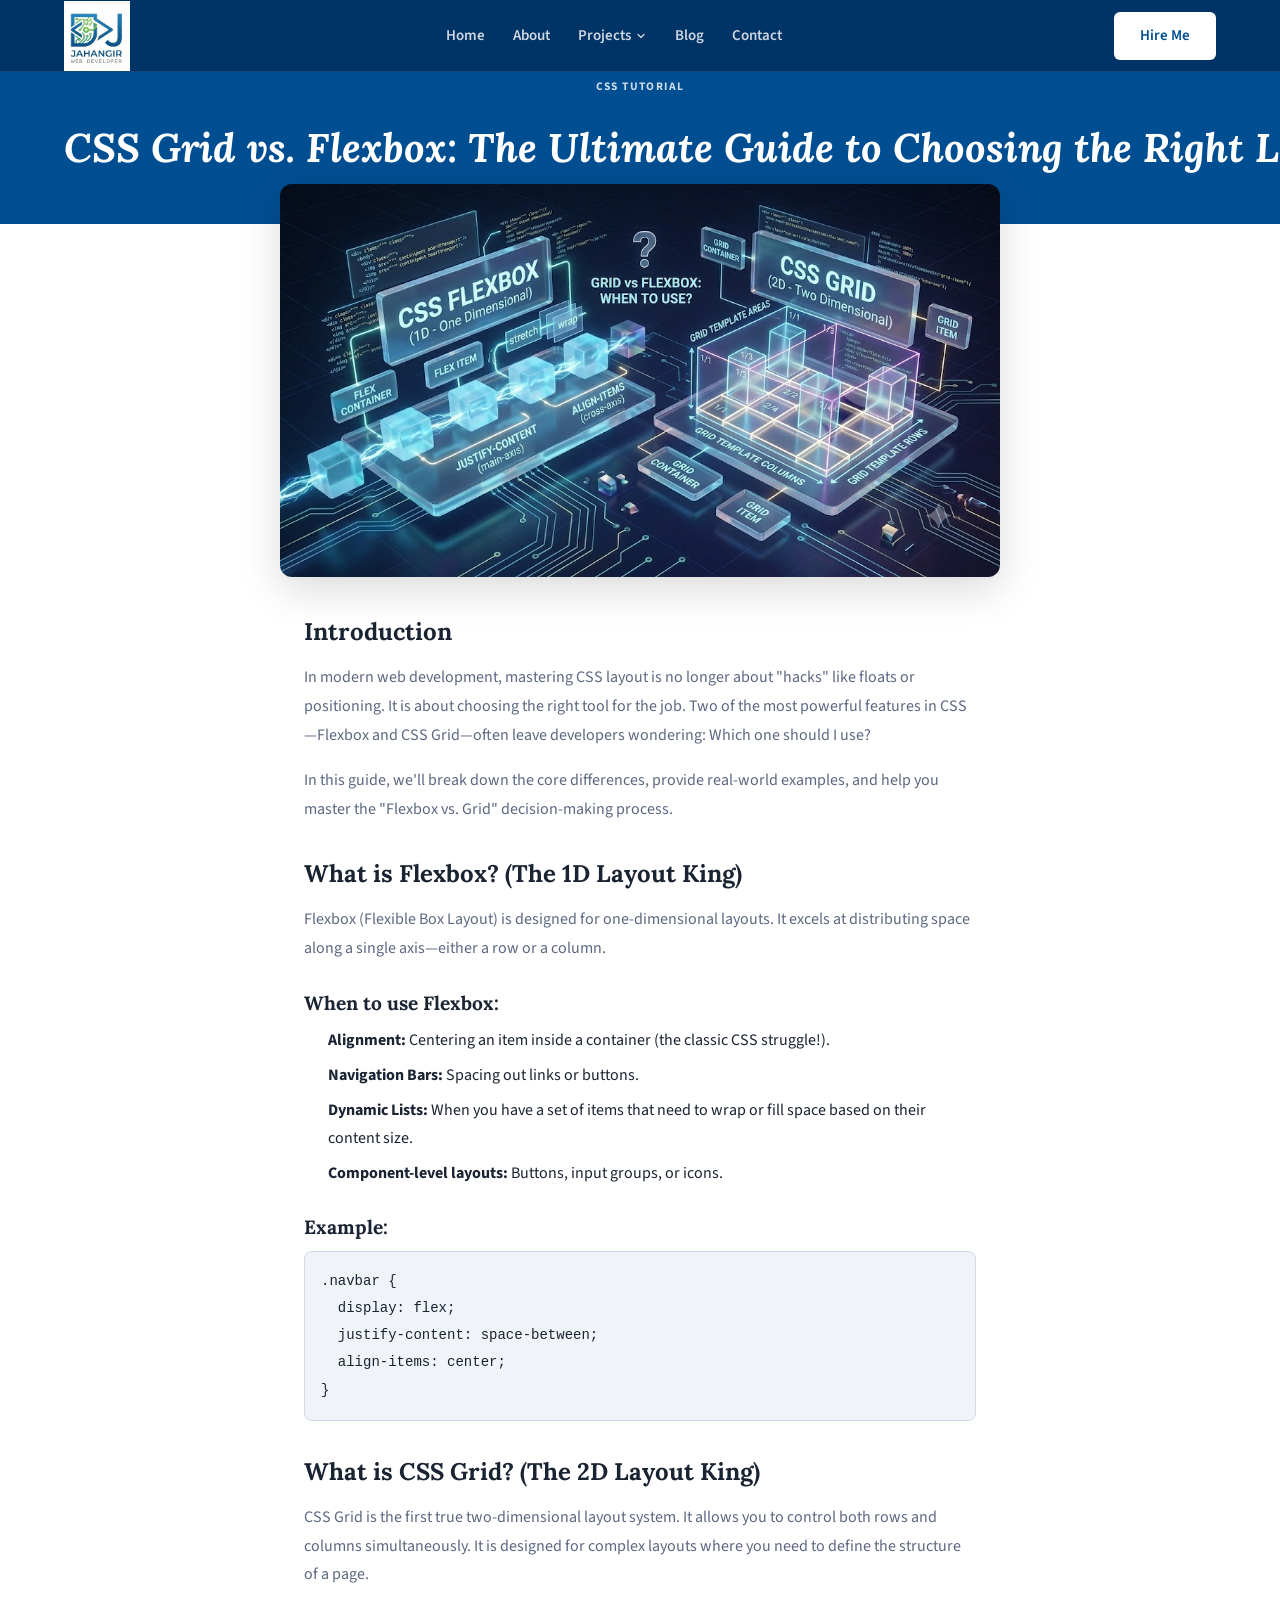
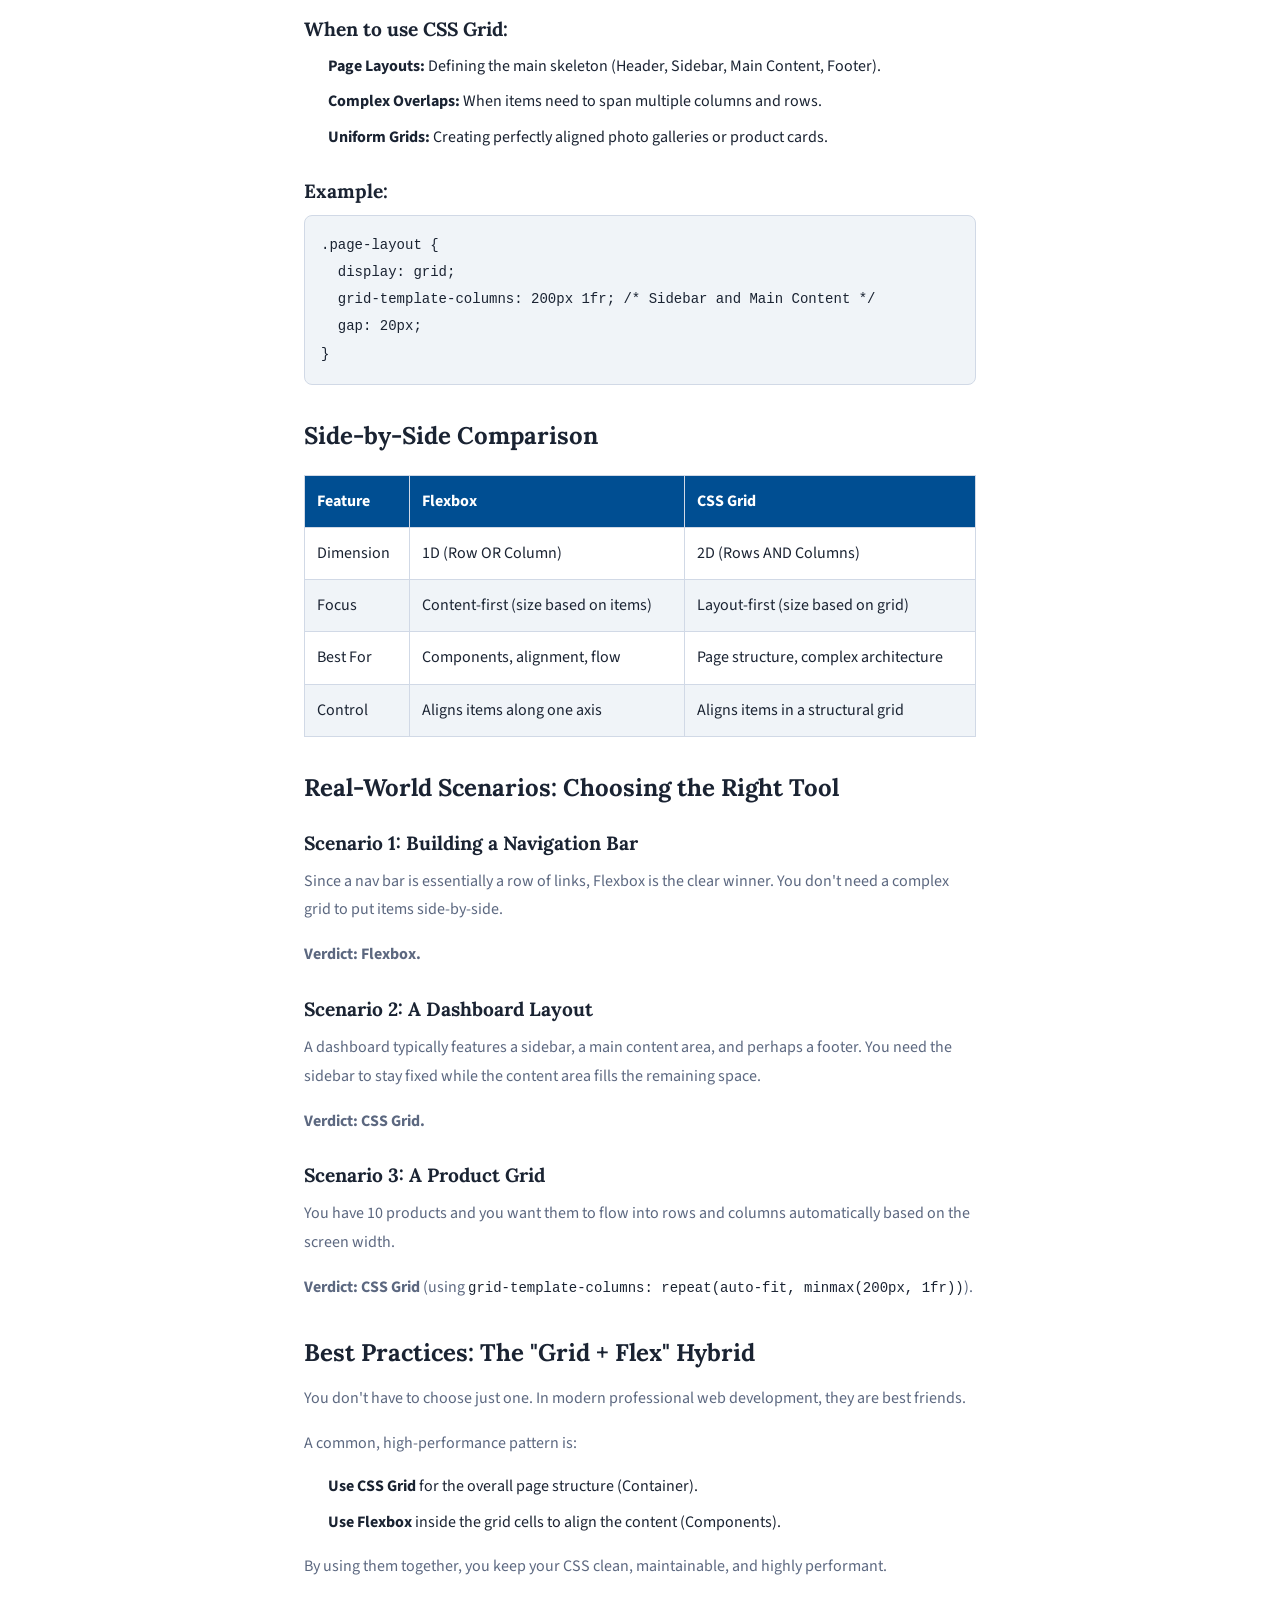
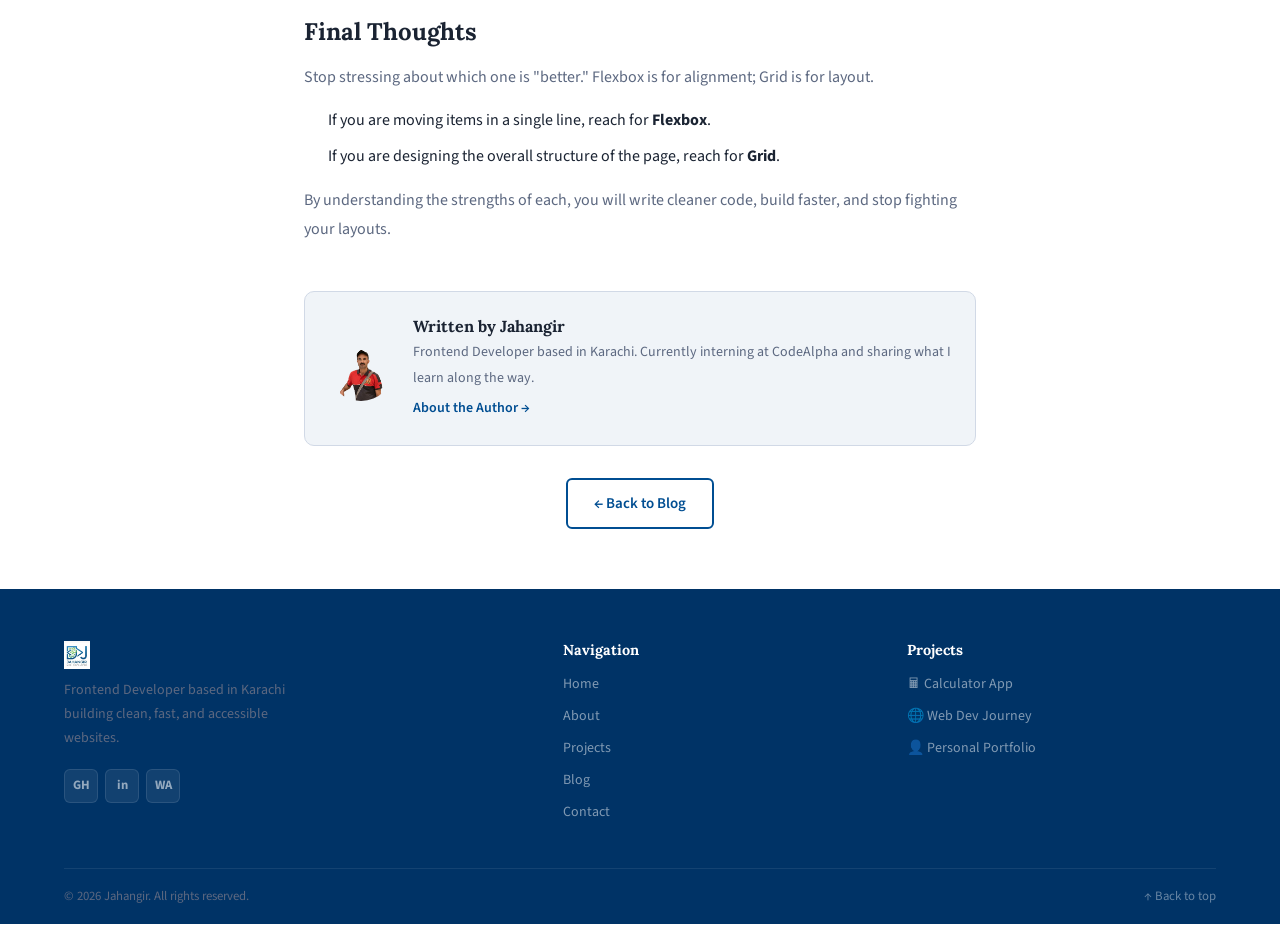
<file: css-grid-vs-flexbox.html>
<!DOCTYPE html>
<html lang="en">
<head>
  <meta charset="UTF-8">
  <meta name="viewport" content="width=device-width, initial-scale=1.0">
  <title>CSS Grid vs Flexbox: The Ultimate Guide — Jahangir</title>
  <meta name="description" content="A practical guide to choosing between CSS Grid and Flexbox with real layout examples.">
  <meta name="author" content="Jahangir">
  <link rel="preconnect" href="https://fonts.googleapis.com">
  <link rel="preconnect" href="https://fonts.gstatic.com" crossorigin>
  <link href="https://fonts.googleapis.com/css2?family=Lora:wght@400;600;700&family=Source+Sans+3:wght@400;500;600;700&display=swap" rel="stylesheet">
  <link rel="stylesheet" href="assets/css/style.css">
  <style>
    .post-hero{background:var(--accent);color:#fff;padding:calc(var(--header-height)+60px) 0 60px;text-align:center}
    .post-hero h1{font-size:clamp(1.8rem,4vw,2.5rem);color:#fff;margin-top:16px}
    .post-feat{max-width:720px;margin:-40px auto 40px;border-radius:12px;overflow:hidden;box-shadow:0 12px 40px rgba(0,0,0,.15)}
    .post-feat img{width:100%;height:auto;display:block}
    .pcontent{max-width:720px;margin:0 auto;padding:0 var(--px) 60px}
    .pcontent h2{font-size:1.5rem;margin:36px 0 16px;color:var(--text)}
    .pcontent h3{font-size:1.2rem;margin:28px 0 12px;color:var(--text)}
    .pcontent p{margin-bottom:16px}
    .pcontent ul{margin-bottom:16px;padding-left:24px}
    .pcontent li{margin-bottom:8px}
    .pcontent pre{background:var(--off);border:1px solid var(--border);border-radius:8px;padding:16px;overflow-x:auto;margin-bottom:20px}
    .pcontent code{font-family:'Courier New',monospace;font-size:.875rem;color:var(--text)}
    .pcontent blockquote{border-left:4px solid var(--accent);padding-left:20px;margin:24px 0;font-style:italic;color:var(--muted)}
    .author-box{display:flex;gap:20px;align-items:center;background:var(--off);border:1px solid var(--border);border-radius:10px;padding:24px;margin-top:48px}
    .author-box img{width:64px;height:64px;border-radius:50%;object-fit:cover}
    .author-box h4{font-size:1rem;margin-bottom:4px}
    .author-box p{font-size:.875rem;margin-bottom:0}
    .post-back{margin-top:32px;text-align:center}
    .comparison-table{width:100%;border-collapse:collapse;margin:24px 0}
    .comparison-table th,.comparison-table td{border:1px solid var(--border);padding:12px;text-align:left}
    .comparison-table th{background:var(--accent);color:#fff}
    .comparison-table tr:nth-child(even){background:var(--off)}
    @media(max-width:768px){.post-hero{padding:calc(var(--header-height)+32px) 0 40px}.author-box{flex-direction:column;text-align:center}}
    @media(max-width:480px){.post-hero{padding:calc(var(--header-height)+24px) 0 28px}}
  </style>
</head>
<body>
<!-- ═══════════════════════════════
     HEADER
═══════════════════════════════ -->
<header class="header" id="top">
  <nav class="nav">

    <!-- Brand — left -->
    <a href="index.html" class="brand" aria-label="Home">
      <img src="assets/images/logo.jpg" alt="Jahangir" style="height:70px;width:auto;">
    </a>

    <!-- Desktop links — right -->
    <ul class="nav-links" role="list">
      <li><a href="index.html">Home</a></li>
      <li><a href="about.html">About</a></li>
      <li class="dd">
        <a href="index.html#projects" aria-haspopup="true" aria-expanded="false">
          Projects
          <svg viewBox="0 0 24 24" fill="none" stroke="currentColor" stroke-width="2.5" stroke-linecap="round" stroke-linejoin="round" aria-hidden="true"><polyline points="6 9 12 15 18 9"/></svg>
        </a>
        <ul class="dd-menu" role="menu">
          <li><a href="https://jhassanb597-sys.github.io/cal.code.alpha/" role="menuitem">🖩 Calculator</a></li>
          <li><a href="https://jhassanb597-sys.github.io/portfolio-site/" role="menuitem">🌐 Web Dev Journey</a></li>
          <li><a href="#" role="menuitem">👤 Personal Portfolio</a></li>
        </ul>
      </li>
      <li><a href="blog.html">Blog</a></li>
      <li><a href="contact.html">Contact</a></li>
    </ul>

    <a href="contact.html" class="btn btn-solid" style="margin-left:16px;">Hire Me</a>

    <button class="ham" aria-label="Open menu" aria-expanded="false">
      <span></span><span></span><span></span>
    </button>
  </nav>
</header>

<!-- Mobile drawer -->
<nav class="mob" aria-label="Mobile menu">
  <a href="index.html">Home</a>
  <a href="about.html">About</a>
  <a href="index.html#projects">Projects</a>
  <a href="blog.html">Blog</a>
  <a href="contact.html">Contact</a>
  <a href="contact.html" class="btn btn-solid">Hire Me</a>
</nav>
<main>

<section class="post-hero">
  <div class="wrap">
    <span class="eyebrow" style="color:rgba(255,255,255,.8);">CSS Tutorial</span>
    <h1><em class="typewriter">CSS Grid vs. Flexbox: The Ultimate Guide to Choosing the Right Layout Tool</em></h1>
    <p style="color:rgba(255,255,255,.7);margin-top:12px;">May 3, 2026 · 4 min read · by <a href="about.html" style="color:#fff;text-decoration:underline;">Jahangir</a></p>
  </div>
</section>

<div class="post-feat">
  <img src="assets/images/css.png" alt="CSS Grid vs Flexbox">
</div>

<article class="pcontent">

  <h2>Introduction</h2>
  <p>In modern web development, mastering CSS layout is no longer about "hacks" like floats or positioning. It is about choosing the right tool for the job. Two of the most powerful features in CSS—Flexbox and CSS Grid—often leave developers wondering: Which one should I use?</p>
  <p>In this guide, we'll break down the core differences, provide real-world examples, and help you master the "Flexbox vs. Grid" decision-making process.</p>

  <h2>What is Flexbox? (The 1D Layout King)</h2>
  <p>Flexbox (Flexible Box Layout) is designed for one-dimensional layouts. It excels at distributing space along a single axis—either a row or a column.</p>

  <h3>When to use Flexbox:</h3>
  <ul>
    <li><strong>Alignment:</strong> Centering an item inside a container (the classic CSS struggle!).</li>
    <li><strong>Navigation Bars:</strong> Spacing out links or buttons.</li>
    <li><strong>Dynamic Lists:</strong> When you have a set of items that need to wrap or fill space based on their content size.</li>
    <li><strong>Component-level layouts:</strong> Buttons, input groups, or icons.</li>
  </ul>

  <h3>Example:</h3>
  <pre><code>.navbar {
  display: flex;
  justify-content: space-between;
  align-items: center;
}</code></pre>

  <h2>What is CSS Grid? (The 2D Layout King)</h2>
  <p>CSS Grid is the first true two-dimensional layout system. It allows you to control both rows and columns simultaneously. It is designed for complex layouts where you need to define the structure of a page.</p>

  <h3>When to use CSS Grid:</h3>
  <ul>
    <li><strong>Page Layouts:</strong> Defining the main skeleton (Header, Sidebar, Main Content, Footer).</li>
    <li><strong>Complex Overlaps:</strong> When items need to span multiple columns and rows.</li>
    <li><strong>Uniform Grids:</strong> Creating perfectly aligned photo galleries or product cards.</li>
  </ul>

  <h3>Example:</h3>
  <pre><code>.page-layout {
  display: grid;
  grid-template-columns: 200px 1fr; /* Sidebar and Main Content */
  gap: 20px;
}</code></pre>

  <h2>Side-by-Side Comparison</h2>
  <table class="comparison-table">
    <thead>
      <tr>
        <th>Feature</th>
        <th>Flexbox</th>
        <th>CSS Grid</th>
      </tr>
    </thead>
    <tbody>
      <tr>
        <td>Dimension</td>
        <td>1D (Row OR Column)</td>
        <td>2D (Rows AND Columns)</td>
      </tr>
      <tr>
        <td>Focus</td>
        <td>Content-first (size based on items)</td>
        <td>Layout-first (size based on grid)</td>
      </tr>
      <tr>
        <td>Best For</td>
        <td>Components, alignment, flow</td>
        <td>Page structure, complex architecture</td>
      </tr>
      <tr>
        <td>Control</td>
        <td>Aligns items along one axis</td>
        <td>Aligns items in a structural grid</td>
      </tr>
    </tbody>
  </table>

  <h2>Real-World Scenarios: Choosing the Right Tool</h2>

  <h3>Scenario 1: Building a Navigation Bar</h3>
  <p>Since a nav bar is essentially a row of links, Flexbox is the clear winner. You don't need a complex grid to put items side-by-side.</p>
  <p><strong>Verdict: Flexbox.</strong></p>

  <h3>Scenario 2: A Dashboard Layout</h3>
  <p>A dashboard typically features a sidebar, a main content area, and perhaps a footer. You need the sidebar to stay fixed while the content area fills the remaining space.</p>
  <p><strong>Verdict: CSS Grid.</strong></p>

  <h3>Scenario 3: A Product Grid</h3>
  <p>You have 10 products and you want them to flow into rows and columns automatically based on the screen width.</p>
  <p><strong>Verdict: CSS Grid</strong> (using <code>grid-template-columns: repeat(auto-fit, minmax(200px, 1fr))</code>).</p>

  <h2>Best Practices: The "Grid + Flex" Hybrid</h2>
  <p>You don't have to choose just one. In modern professional web development, they are best friends.</p>
  <p>A common, high-performance pattern is:</p>
  <ul>
    <li><strong>Use CSS Grid</strong> for the overall page structure (Container).</li>
    <li><strong>Use Flexbox</strong> inside the grid cells to align the content (Components).</li>
  </ul>
  <p>By using them together, you keep your CSS clean, maintainable, and highly performant.</p>

  <h2>Final Thoughts</h2>
  <p>Stop stressing about which one is "better." Flexbox is for alignment; Grid is for layout.</p>
  <ul>
    <li>If you are moving items in a single line, reach for <strong>Flexbox</strong>.</li>
    <li>If you are designing the overall structure of the page, reach for <strong>Grid</strong>.</li>
  </ul>
  <p>By understanding the strengths of each, you will write cleaner code, build faster, and stop fighting your layouts.</p>

  <div class="author-box">
    <img src="assets/images/mypic.png" alt="Jahangir">
    <div>
      <h4>Written by Jahangir</h4>
      <p>Frontend Developer based in Karachi. Currently interning at CodeAlpha and sharing what I learn along the way.</p>
      <a href="about.html" style="color:var(--accent);font-weight:600;font-size:.875rem;display:inline-block;margin-top:6px;">About the Author →</a>
    </div>
  </div>

  <div class="post-back"><a href="blog.html" class="btn btn-border">← Back to Blog</a></div>

</article>
</main>

<!-- ═══════════════════════════════
     FOOTER
═══════════════════════════════ -->
<footer class="footer">
  <div class="wrap">
    <div class="footer-grid">

      <div class="fbrand">
        <a href="index.html" class="brand"><img src="assets/images/logo.jpg" alt="Jahangir" style="height:28px;width:auto;"></a>
        <p>Frontend Developer based in Karachi building clean, fast, and accessible websites.</p>
        <div class="fsoc">
          <a href="https://github.com/jhassanb597-sys" target="_blank" rel="noopener" aria-label="GitHub">GH</a>
          <a href="https://linkedin.com/in/yourlinkedin" target="_blank" rel="noopener" aria-label="LinkedIn">in</a>
          <a href="https://wa.me/923172594192" target="_blank" rel="noopener" aria-label="WhatsApp">WA</a>
        </div>
      </div>

      <div class="fcol">
        <h4>Navigation</h4>
        <a href="index.html">Home</a>
        <a href="about.html">About</a>
        <a href="index.html#projects">Projects</a>
        <a href="blog.html">Blog</a>
        <a href="contact.html">Contact</a>
      </div>

      <div class="fcol">
        <h4>Projects</h4>
        <a href="https://jhassanb597-sys.github.io/cal.code.alpha/">🖩 Calculator App</a>
        <a href="https://jhassanb597-sys.github.io/portfolio-site/">🌐 Web Dev Journey</a>
        <a href="#">👤 Personal Portfolio</a>
      </div>

    </div>
    <div class="footer-bar">
      <p>&copy; <span class="yr"></span> Jahangir. All rights reserved.</p>
      <a href="#top">↑ Back to top</a>
    </div>
  </div>
</footer>

<button id="btt" aria-label="Back to top">↑</button>
<script src="assets/js/script.js"></script>
</body>
</html>
</file>
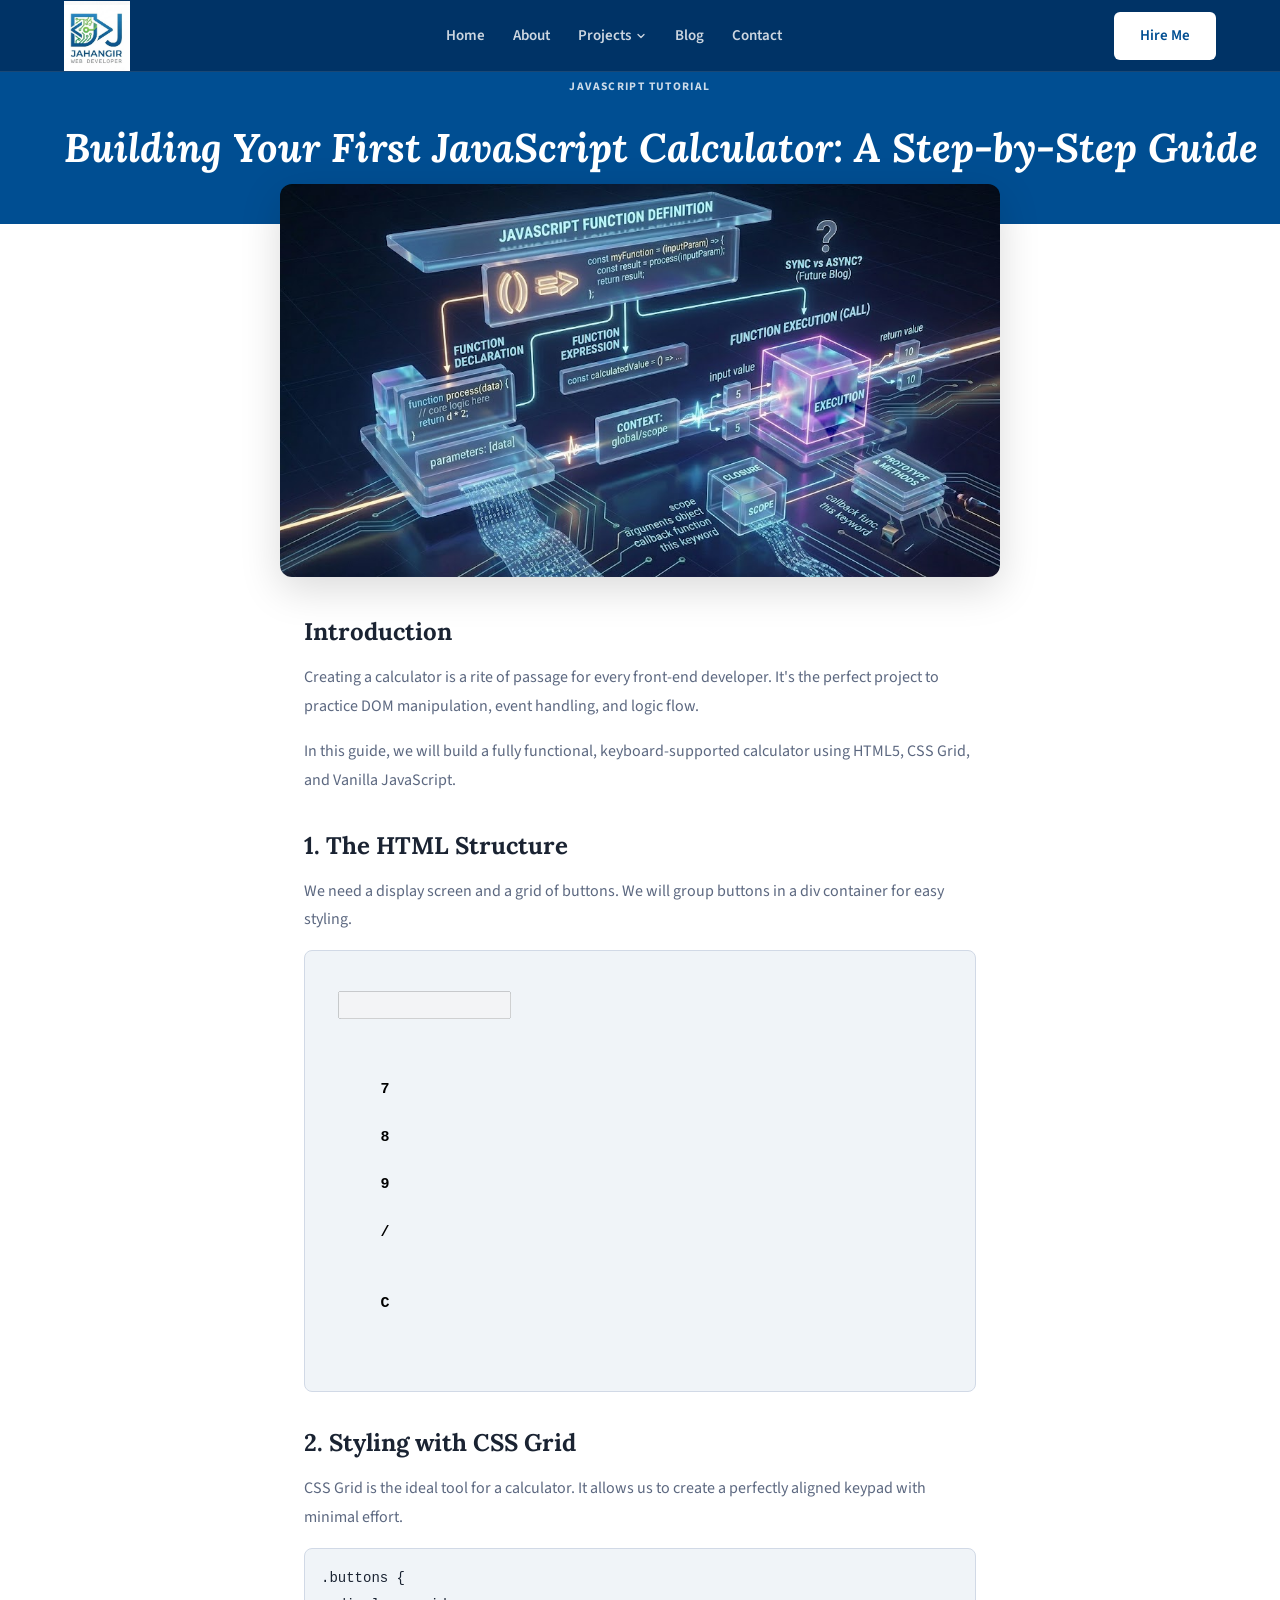
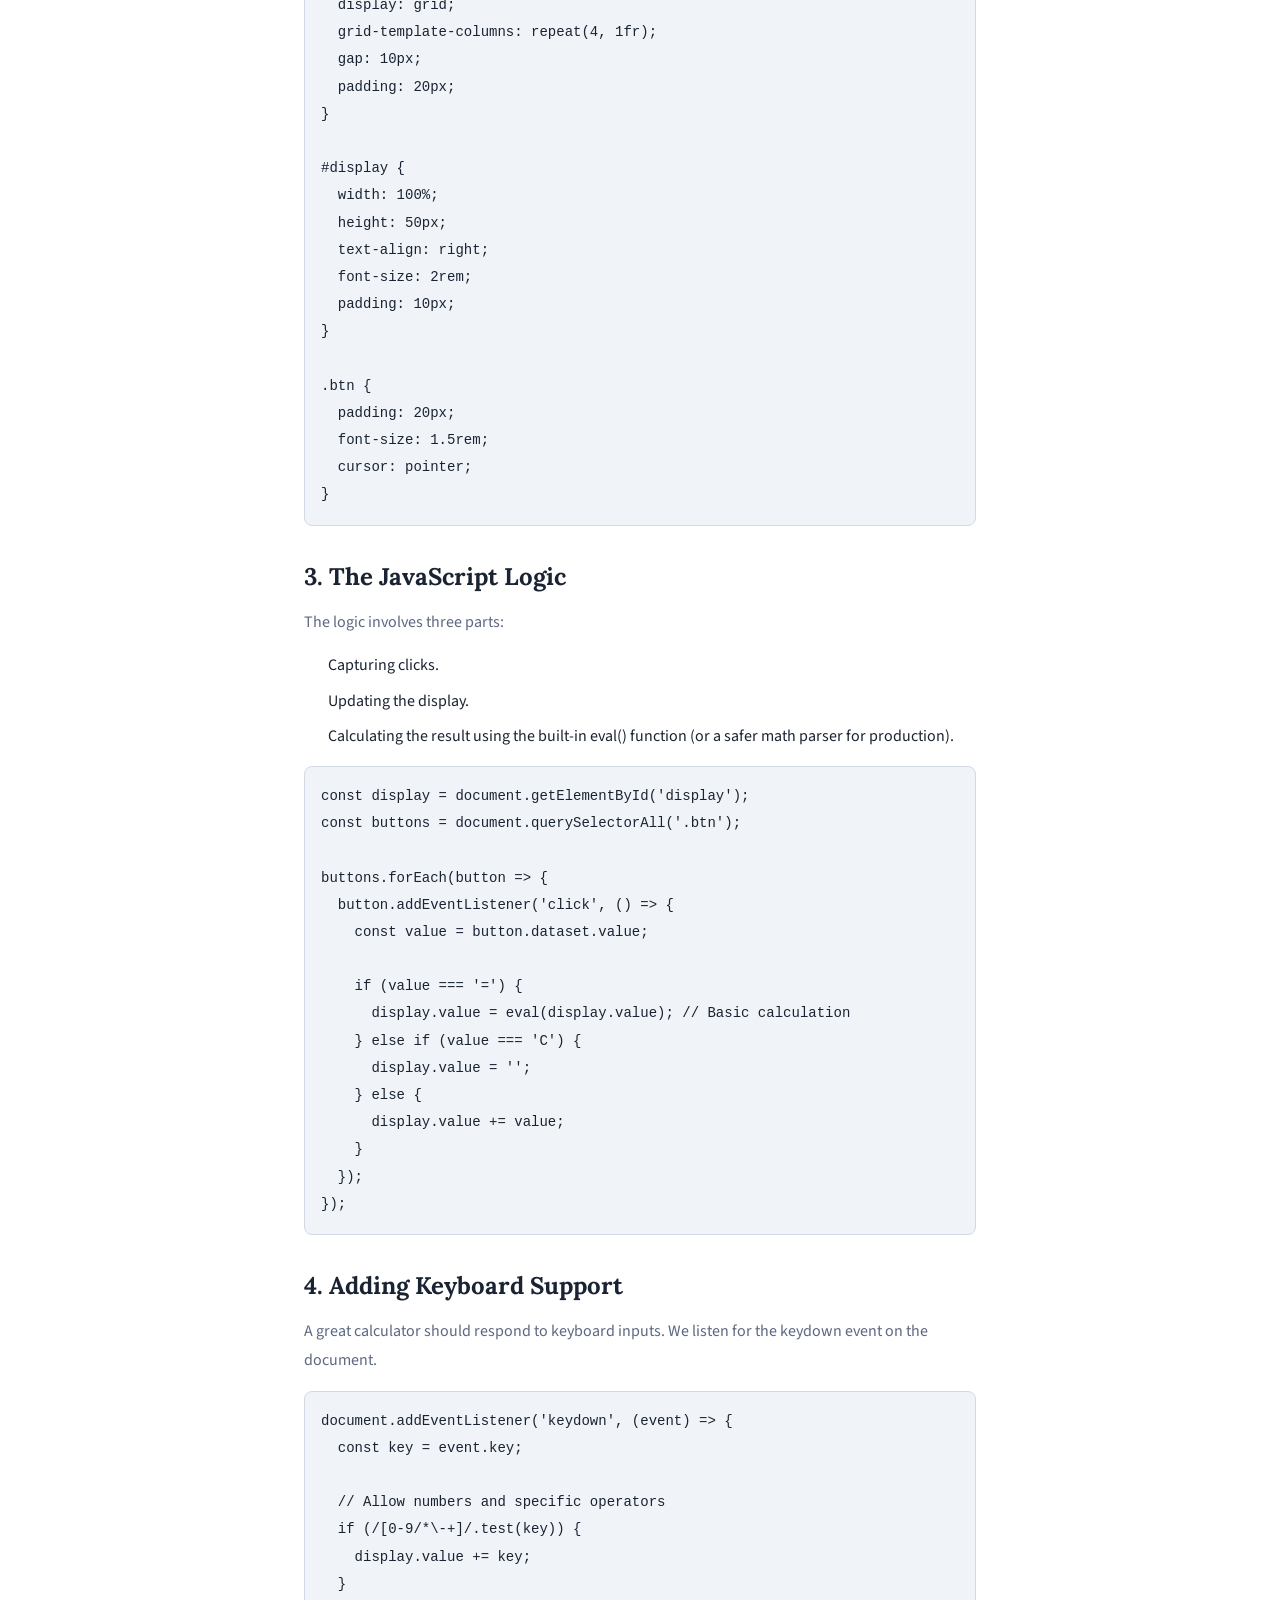
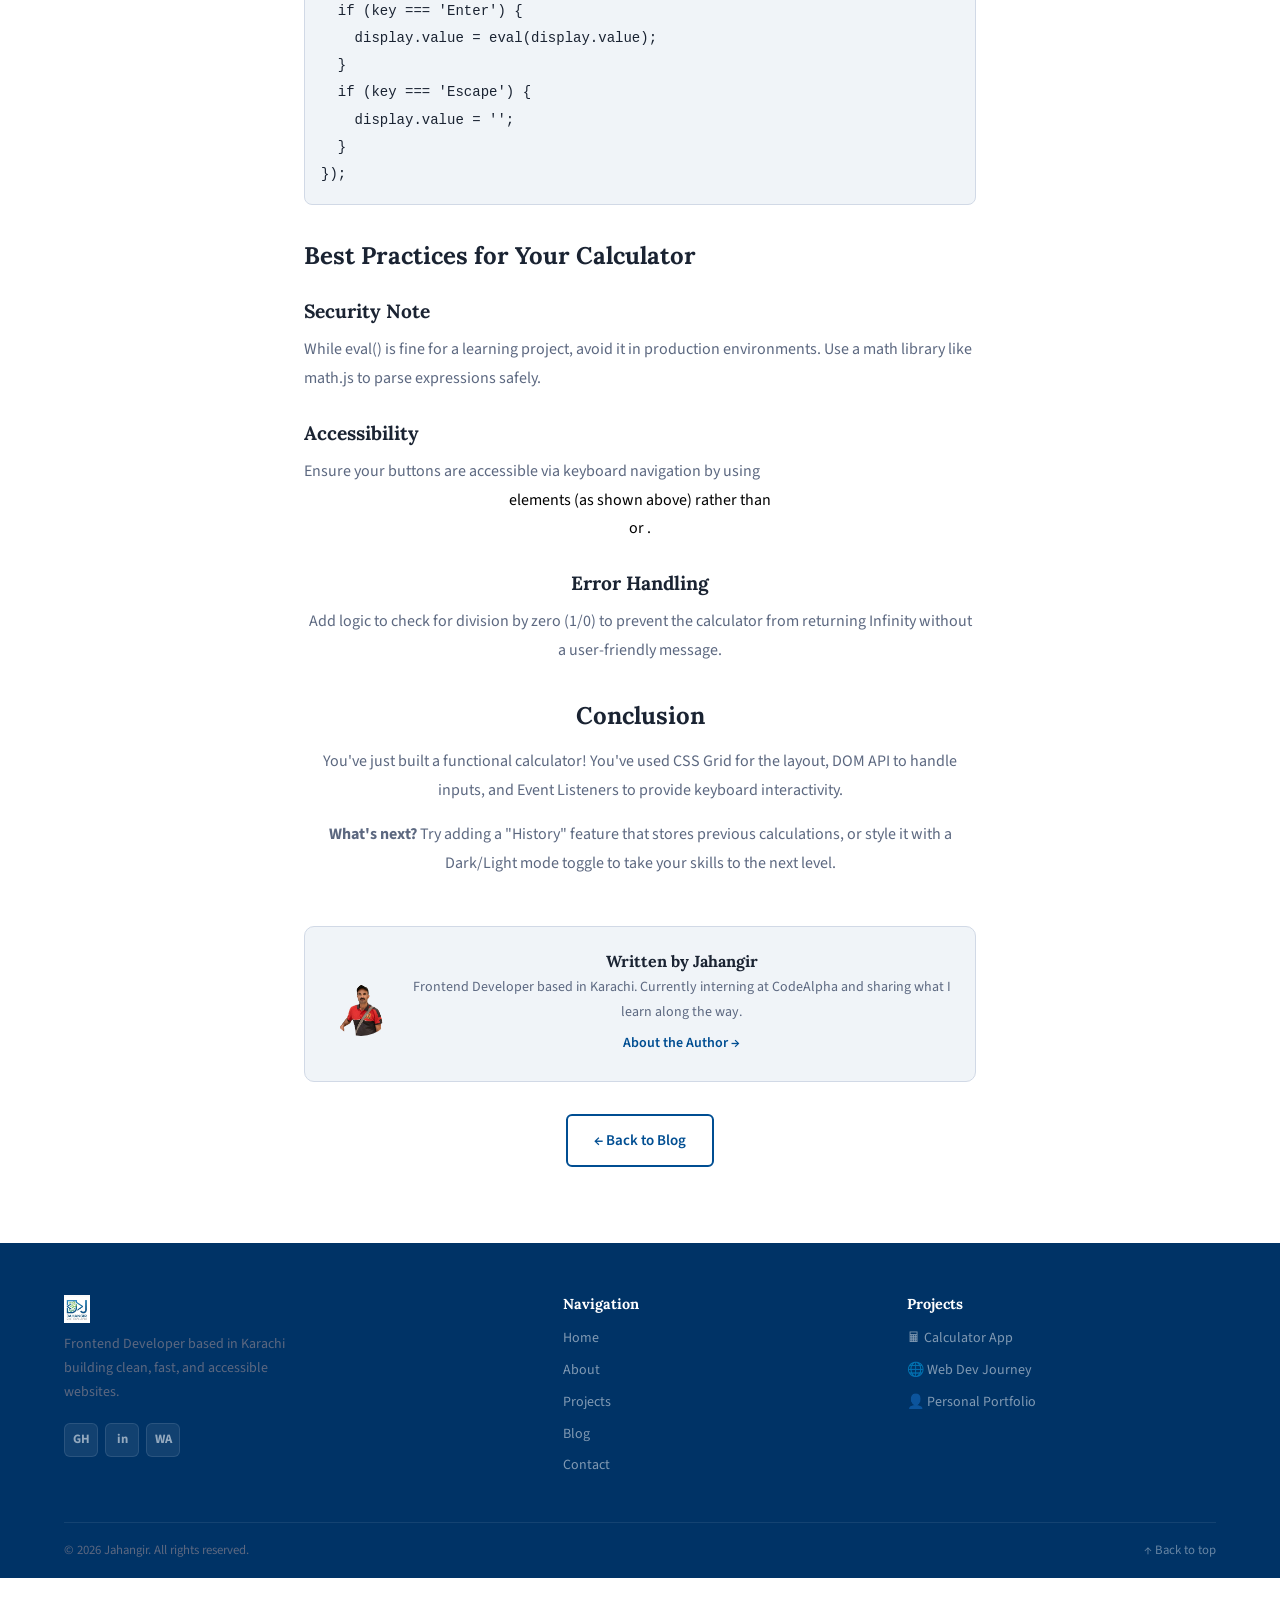
<file: js-calculator-guide.html>
<!DOCTYPE html>
<html lang="en">
<head>
  <meta charset="UTF-8">
  <meta name="viewport" content="width=device-width, initial-scale=1.0">
  <title>Building Your First JavaScript Calculator — Jahangir</title>
  <meta name="description" content="Step-by-step guide to building a functional calculator with HTML, CSS Grid, and Vanilla JavaScript.">
  <meta name="author" content="Jahangir">
  <link rel="preconnect" href="https://fonts.googleapis.com">
  <link rel="preconnect" href="https://fonts.gstatic.com" crossorigin>
  <link href="https://fonts.googleapis.com/css2?family=Lora:wght@400;600;700&family=Source+Sans+3:wght@400;500;600;700&display=swap" rel="stylesheet">
  <link rel="stylesheet" href="assets/css/style.css">
  <style>
    .post-hero{background:var(--accent);color:#fff;padding:calc(var(--header-height)+60px) 0 60px;text-align:center}
    .post-hero h1{font-size:clamp(1.8rem,4vw,2.5rem);color:#fff;margin-top:16px}
    .post-feat{max-width:720px;margin:-40px auto 40px;border-radius:12px;overflow:hidden;box-shadow:0 12px 40px rgba(0,0,0,.15)}
    .post-feat img{width:100%;height:auto;display:block}
    .pcontent{max-width:720px;margin:0 auto;padding:0 var(--px) 60px}
    .pcontent h2{font-size:1.5rem;margin:36px 0 16px;color:var(--text)}
    .pcontent h3{font-size:1.2rem;margin:28px 0 12px;color:var(--text)}
    .pcontent p{margin-bottom:16px}
    .pcontent ul{margin-bottom:16px;padding-left:24px}
    .pcontent li{margin-bottom:8px}
    .pcontent pre{background:var(--off);border:1px solid var(--border);border-radius:8px;padding:16px;overflow-x:auto;margin-bottom:20px}
    .pcontent code{font-family:'Courier New',monospace;font-size:.875rem;color:var(--text)}
    .pcontent blockquote{border-left:4px solid var(--accent);padding-left:20px;margin:24px 0;font-style:italic;color:var(--muted)}
    .author-box{display:flex;gap:20px;align-items:center;background:var(--off);border:1px solid var(--border);border-radius:10px;padding:24px;margin-top:48px}
    .author-box img{width:64px;height:64px;border-radius:50%;object-fit:cover}
    .author-box h4{font-size:1rem;margin-bottom:4px}
    .author-box p{font-size:.875rem;margin-bottom:0}
    .post-back{margin-top:32px;text-align:center}
    @media(max-width:768px){.post-hero{padding:calc(var(--header-height)+32px) 0 40px}.author-box{flex-direction:column;text-align:center}}
    @media(max-width:480px){.post-hero{padding:calc(var(--header-height)+24px) 0 28px}}
  </style>
</head>
<body>
<!-- ═══════════════════════════════
     HEADER
═══════════════════════════════ -->
<header class="header" id="top">
  <nav class="nav">

    <!-- Brand — left -->
    <a href="index.html" class="brand" aria-label="Home">
      <img src="assets/images/logo.jpg" alt="Jahangir" style="height:70px;width:auto;">
    </a>

    <!-- Desktop links — right -->
    <ul class="nav-links" role="list">
      <li><a href="index.html">Home</a></li>
      <li><a href="about.html">About</a></li>
      <li class="dd">
        <a href="index.html#projects" aria-haspopup="true" aria-expanded="false">
          Projects
          <svg viewBox="0 0 24 24" fill="none" stroke="currentColor" stroke-width="2.5" stroke-linecap="round" stroke-linejoin="round" aria-hidden="true"><polyline points="6 9 12 15 18 9"/></svg>
        </a>
        <ul class="dd-menu" role="menu">
          <li><a href="https://jhassanb597-sys.github.io/cal.code.alpha/" role="menuitem">🖩 Calculator</a></li>
          <li><a href="https://jhassanb597-sys.github.io/portfolio-site/" role="menuitem">🌐 Web Dev Journey</a></li>
          <li><a href="#" role="menuitem">👤 Personal Portfolio</a></li>
        </ul>
      </li>
      <li><a href="blog.html">Blog</a></li>
      <li><a href="contact.html">Contact</a></li>
    </ul>

    <a href="contact.html" class="btn btn-solid" style="margin-left:16px;">Hire Me</a>

    <button class="ham" aria-label="Open menu" aria-expanded="false">
      <span></span><span></span><span></span>
    </button>
  </nav>
</header>

<!-- Mobile drawer -->
<nav class="mob" aria-label="Mobile menu">
  <a href="index.html">Home</a>
  <a href="about.html">About</a>
  <a href="index.html#projects">Projects</a>
  <a href="blog.html">Blog</a>
  <a href="contact.html">Contact</a>
  <a href="contact.html" class="btn btn-solid">Hire Me</a>
</nav>
<main>

<section class="post-hero">
  <div class="wrap">
    <span class="eyebrow" style="color:rgba(255,255,255,.8);">JavaScript Tutorial</span>
    <h1><em class="typewriter">Building Your First JavaScript Calculator: A Step-by-Step Guide</em></h1>
    <p style="color:rgba(255,255,255,.7);margin-top:12px;">Apr 25, 2026 · 6 min read · by <a href="about.html" style="color:#fff;text-decoration:underline;">Jahangir</a></p>
  </div>
</section>

<div class="post-feat">
  <img src="assets/images/java.png" alt="JavaScript Calculator">
</div>

<article class="pcontent">

  <h2>Introduction</h2>
  <p>Creating a calculator is a rite of passage for every front-end developer. It's the perfect project to practice DOM manipulation, event handling, and logic flow.</p>
  <p>In this guide, we will build a fully functional, keyboard-supported calculator using HTML5, CSS Grid, and Vanilla JavaScript.</p>

  <h2>1. The HTML Structure</h2>
  <p>We need a display screen and a grid of buttons. We will group buttons in a div container for easy styling.</p>
  <pre><code><div class="calculator">
  <input type="text" id="display" disabled />
  <div class="buttons">
    <button class="btn" data-value="7">7</button>
    <button class="btn" data-value="8">8</button>
    <button class="btn" data-value="9">9</button>
    <button class="btn operator" data-value="/">/</button>
    <!-- Add remaining buttons: 4, 5, 6, *, 1, 2, 3, -, 0, ., =, + -->
    <button class="btn" id="clear">C</button>
  </div>
</div></code></pre>

  <h2>2. Styling with CSS Grid</h2>
  <p>CSS Grid is the ideal tool for a calculator. It allows us to create a perfectly aligned keypad with minimal effort.</p>
  <pre><code>.buttons {
  display: grid;
  grid-template-columns: repeat(4, 1fr);
  gap: 10px;
  padding: 20px;
}

#display {
  width: 100%;
  height: 50px;
  text-align: right;
  font-size: 2rem;
  padding: 10px;
}

.btn {
  padding: 20px;
  font-size: 1.5rem;
  cursor: pointer;
}</code></pre>

  <h2>3. The JavaScript Logic</h2>
  <p>The logic involves three parts:</p>
  <ul>
    <li>Capturing clicks.</li>
    <li>Updating the display.</li>
    <li>Calculating the result using the built-in eval() function (or a safer math parser for production).</li>
  </ul>
  <pre><code>const display = document.getElementById('display');
const buttons = document.querySelectorAll('.btn');

buttons.forEach(button => {
  button.addEventListener('click', () => {
    const value = button.dataset.value;
    
    if (value === '=') {
      display.value = eval(display.value); // Basic calculation
    } else if (value === 'C') {
      display.value = '';
    } else {
      display.value += value;
    }
  });
});</code></pre>

  <h2>4. Adding Keyboard Support</h2>
  <p>A great calculator should respond to keyboard inputs. We listen for the keydown event on the document.</p>
  <pre><code>document.addEventListener('keydown', (event) => {
  const key = event.key;
  
  // Allow numbers and specific operators
  if (/[0-9/*\-+]/.test(key)) {
    display.value += key;
  }
  if (key === 'Enter') {
    display.value = eval(display.value);
  }
  if (key === 'Escape') {
    display.value = '';
  }
});</code></pre>

  <h2>Best Practices for Your Calculator</h2>

  <h3>Security Note</h3>
  <p>While eval() is fine for a learning project, avoid it in production environments. Use a math library like math.js to parse expressions safely.</p>

  <h3>Accessibility</h3>
  <p>Ensure your buttons are accessible via keyboard navigation by using <code><button></code> elements (as shown above) rather than <code><div></code> or <code><span></code>.</p>

  <h3>Error Handling</h3>
  <p>Add logic to check for division by zero (1/0) to prevent the calculator from returning Infinity without a user-friendly message.</p>

  <h2>Conclusion</h2>
  <p>You've just built a functional calculator! You've used CSS Grid for the layout, DOM API to handle inputs, and Event Listeners to provide keyboard interactivity.</p>
  <p><strong>What's next?</strong> Try adding a "History" feature that stores previous calculations, or style it with a Dark/Light mode toggle to take your skills to the next level.</p>

  <div class="author-box">
    <img src="assets/images/mypic.png" alt="Jahangir">
    <div>
      <h4>Written by Jahangir</h4>
      <p>Frontend Developer based in Karachi. Currently interning at CodeAlpha and sharing what I learn along the way.</p>
      <a href="about.html" style="color:var(--accent);font-weight:600;font-size:.875rem;display:inline-block;margin-top:6px;">About the Author →</a>
    </div>
  </div>

  <div class="post-back"><a href="blog.html" class="btn btn-border">← Back to Blog</a></div>

</article>
</main>

<!-- ═══════════════════════════════
     FOOTER
═══════════════════════════════ -->
<footer class="footer">
  <div class="wrap">
    <div class="footer-grid">

      <div class="fbrand">
        <a href="index.html" class="brand"><img src="assets/images/logo.jpg" alt="Jahangir" style="height:28px;width:auto;"></a>
        <p>Frontend Developer based in Karachi building clean, fast, and accessible websites.</p>
        <div class="fsoc">
          <a href="https://github.com/jhassanb597-sys" target="_blank" rel="noopener" aria-label="GitHub">GH</a>
          <a href="https://linkedin.com/in/yourlinkedin" target="_blank" rel="noopener" aria-label="LinkedIn">in</a>
          <a href="https://wa.me/923172594192" target="_blank" rel="noopener" aria-label="WhatsApp">WA</a>
        </div>
      </div>

      <div class="fcol">
        <h4>Navigation</h4>
        <a href="index.html">Home</a>
        <a href="about.html">About</a>
        <a href="index.html#projects">Projects</a>
        <a href="blog.html">Blog</a>
        <a href="contact.html">Contact</a>
      </div>

      <div class="fcol">
        <h4>Projects</h4>
        <a href="https://jhassanb597-sys.github.io/cal.code.alpha/">🖩 Calculator App</a>
        <a href="https://jhassanb597-sys.github.io/portfolio-site/">🌐 Web Dev Journey</a>
        <a href="#">👤 Personal Portfolio</a>
      </div>

    </div>
    <div class="footer-bar">
      <p>&copy; <span class="yr"></span> Jahangir. All rights reserved.</p>
      <a href="#top">↑ Back to top</a>
    </div>
  </div>
</footer>

<button id="btt" aria-label="Back to top">↑</button>
<script src="assets/js/script.js"></script>
</body>
</html>
</file>
<file: assets/css/style.css>
@import url('variables.css');
@import url('components.css');
@import url('responsive.css');
</file>
